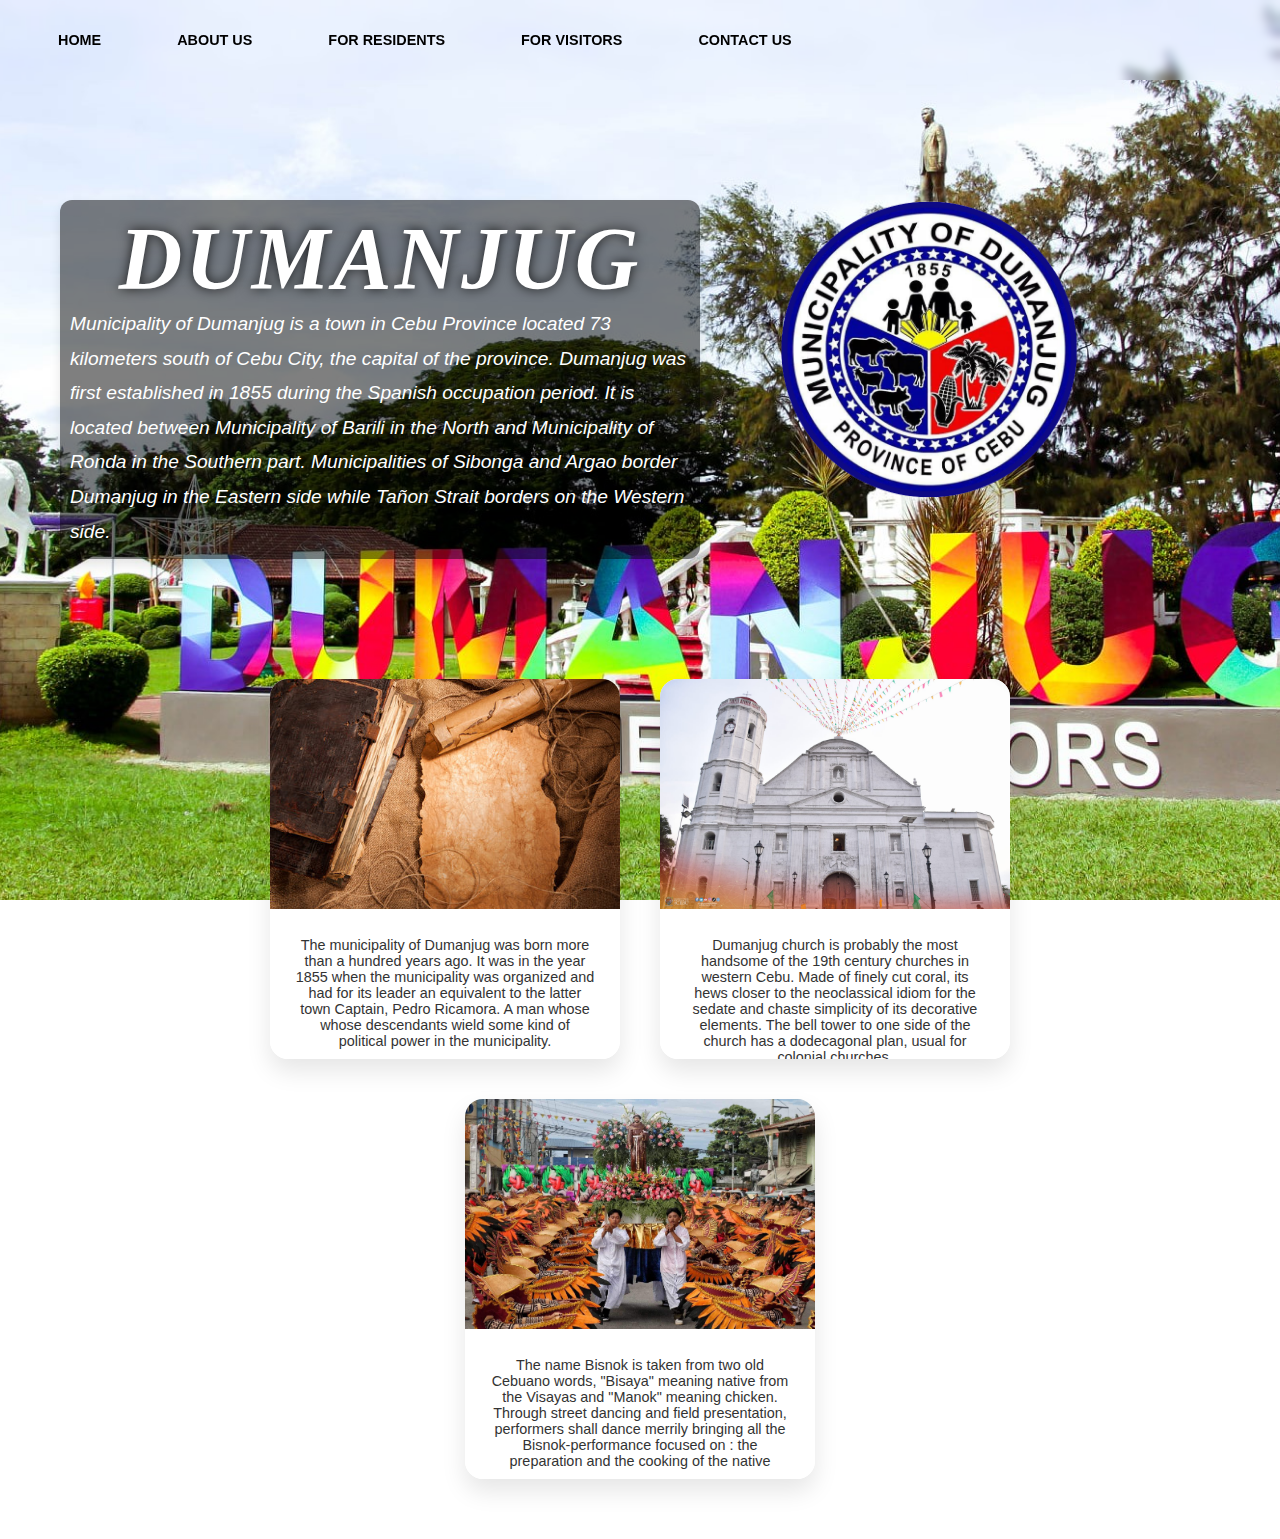
<file: index.html>
<!DOCTYPE html>
<html lang="en">

<head>
    <meta charset="UTF-8">
    <meta name="viewport" content="width=device-width, initial-scale=1.0">
    <link rel="stylesheet" href="css/style.css">
    <link rel="icon" href="images/logonoback.png" type="image/icon type">
    <title>WELCOME TO DUMANJUG</title>

</head>

<body>
    <nav>
        <ul class="menu">
            <li><a class="active" href="./">HOME</a></li>
            <li class="dropdown"><a href="#">ABOUT US</a>
                <ul class="dropdown-content">
                    <li><a href="./history">History</a></li>
                    <li><a href="./legend">Legend</a></li>
                    <li><a href="./bisnok">Bisnok</a></li>
                </ul>
            </li>
            <li class="dropdown"><a href="#">FOR RESIDENTS</a>
                <ul class="dropdown-content">
                    <li><a href="./services">Emergency Services</a></li>
                    <li><a href="./school">Schools and Colleges</a></li>
                    <li><a href="./barangay">Barangays</a></li>
                </ul>
            </li>
            <li class="dropdown"><a href="#">FOR VISITORS</a>
                <ul class="dropdown-content">
                    <li><a href="./map">Map & Location</a></li>
                    <li><a href="./TouristSpot">Travel Information</a></li>
                    <li><a href="./church">Parish Church</a></li>
                </ul>
            </li>
            <li><a href="./contact">CONTACT US</a></li>
        </ul>
    </nav>

    <div class="about">
        <div class="info">
            <p class="title-info">DUMANJUG</p>
            <br>
            <p class="desc-info">Municipality of Dumanjug is a town in Cebu Province located 73 kilometers south of Cebu
                City, the
                capital of the province. Dumanjug was first established in 1855 during the Spanish occupation
                period. It is located between Municipality of Barili in the North and Municipality of Ronda in the
                Southern part. Municipalities of Sibonga and Argao border Dumanjug in the Eastern side while Tañon
                Strait borders on the Western side.</p>
        </div>
    </div>

    <div class="main-gallery">
        <div class="gallery">
            <img src="images/legend.jpg" alt="Legend">
            <div class="desc">The municipality of Dumanjug was born more than a hundred years ago. It was in the year
                1855 when the municipality was organized and had for its leader an equivalent to the latter town
                Captain, Pedro Ricamora. A man whose whose descendants wield some kind of political power in the
                municipality.
                <br><br>
                <a href="./legend">
                    <button>Learn More!</button>
                </a>
            </div>
        </div>

        <div class="gallery">
            <img src="images/church.jpg" alt="St.Francis ">
            <div class="desc">Dumanjug church is probably the most handsome of the 19th century churches in western Cebu.
                Made of finely cut coral, its hews closer to the neoclassical idiom for the sedate and chaste simplicity
                of its decorative elements. The bell tower to one side of the church has a dodecagonal plan, usual for
                colonial churches.
                <br><br>
                <a href="./church">
                    <button>Learn More!</button>
                </a>
            </div>
        </div>

        <div class="gallery">
            <img src="images/bisnok1.jpg" alt="Bisnok">
            <div class="desc">The name Bisnok is taken from two old Cebuano words, "Bisaya" meaning native from the
                Visayas and "Manok" meaning chicken. Through street dancing and field presentation, performers shall
                dance merrily bringing all the Bisnok-performance focused on : the preparation and the cooking of the
                native
                <br><br>
                <a href="./bisnok">
                    <button>Learn More!</button>
                </a>
            </div>
        </div>
    </div>

    <div class="logo">
        <img src="images/logonoback.png" alt="">
    </div>

</body>

</html>
</file>
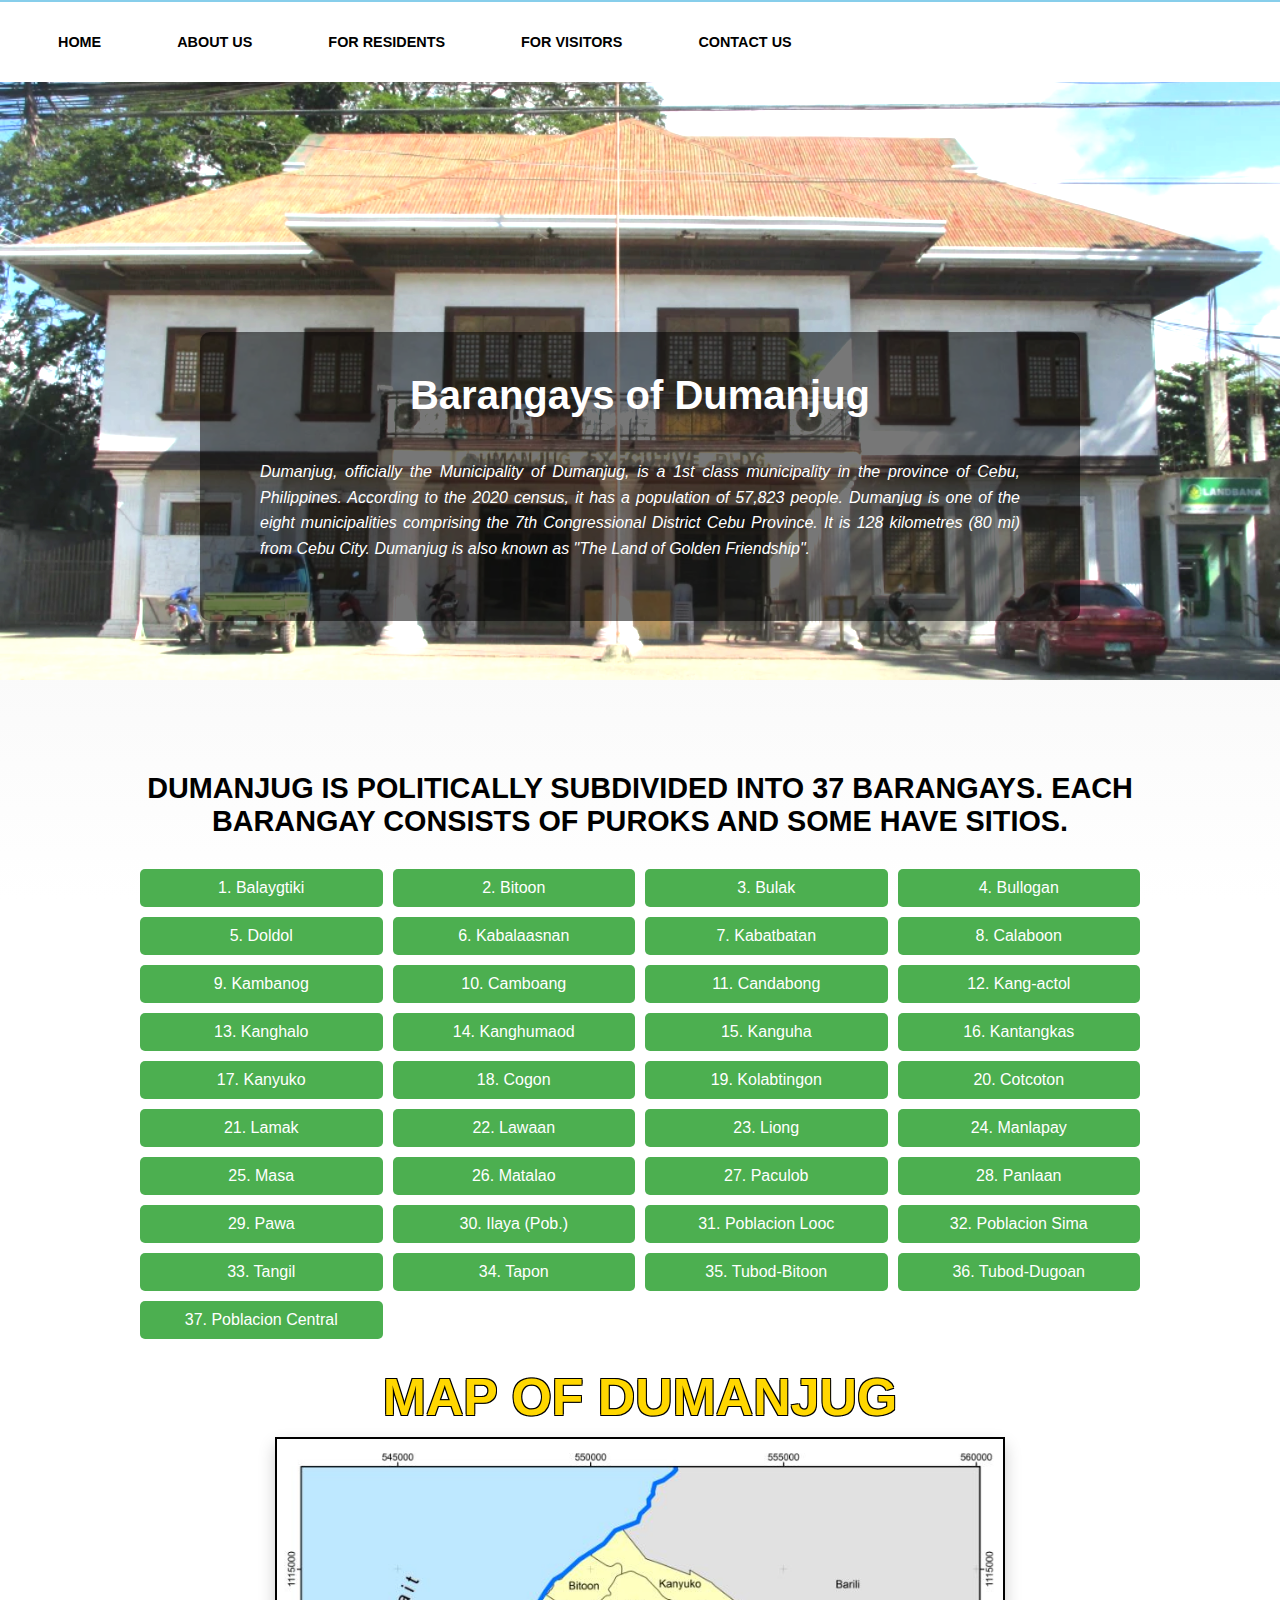
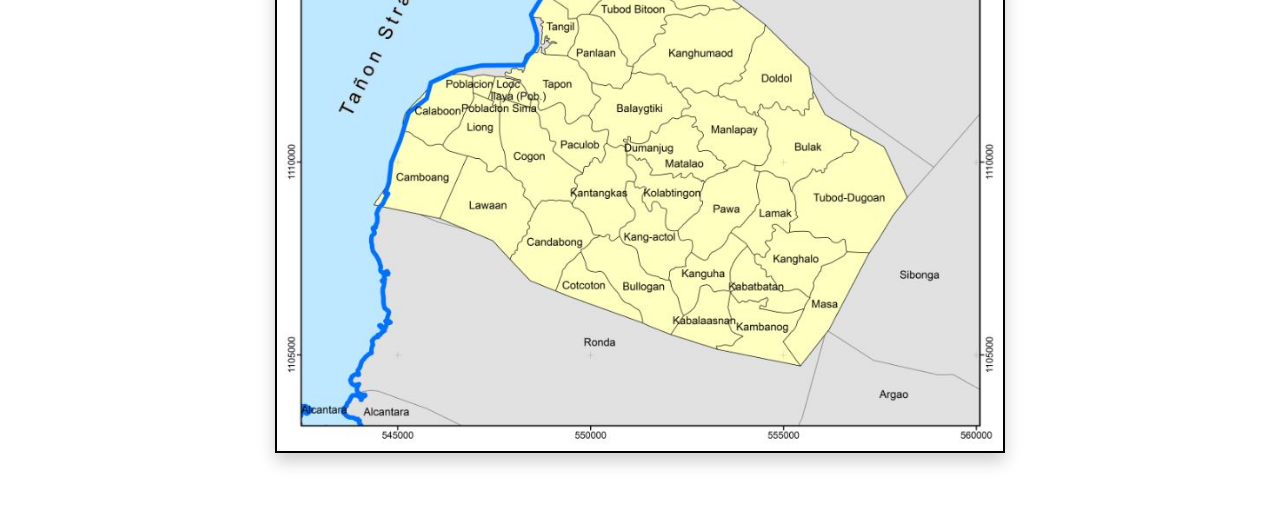
<file: barangay.html>
<!DOCTYPE html>
<html lang="en">

<head>
    <meta charset="UTF-8">
    <meta name="viewport" content="width=device-width, initial-scale=1.0">
    <link rel="stylesheet" href="css/barangaystyle.css">
    <link rel="icon" href="images/logonoback.png" type="image/icon type">
    <title>Barangay</title>
</head>

<body>
    <nav>
        <ul class="menu">
            <li><a class="active" href="./">HOME</a></li>
            <li class="dropdown"><a href="#">ABOUT US</a>
                <ul class="dropdown-content">
                    <li><a href="./history">History</a></li>
                    <li><a href="./legend">Legend</a></li>
                    <li><a href="./bisnok">Bisnok</a></li>

                </ul>
            </li>
            <li class="dropdown"><a href="#">FOR RESIDENTS</a>
                <ul class="dropdown-content">
                    <li><a href="./services">Emergency Services</a></li>
                    <li><a href="./school">Schools and Colleges</a></li>
                    <li><a href="./barangay">Barangays</a></li>
                </ul>
            </li>
            <li class="dropdown"><a href="#">FOR VISITORS</a>
                <ul class="dropdown-content">
                    <li><a href="./map">Map & Location</a></li>
                    <li><a href="./touristSpot">Travel Information</a></li>
                    <li><a href="./church">Parish Church</a></li>
                </ul>
            </li>
            <li><a href="./contact">CONTACT US</a></li>
        </ul>
    </nav>


    <div class="barangay">
        <h1 class="barangay-title">Barangays of Dumanjug</h1>
        <p class="barangay-description">Dumanjug, officially the Municipality of Dumanjug, is a 1st class municipality
            in the province of Cebu,
            Philippines. According to the 2020 census, it has a
            population of 57,823 people.
            Dumanjug is one of the eight municipalities comprising the 7th Congressional District Cebu Province. It is
            128 kilometres (80 mi) from Cebu City.
            Dumanjug is also known as "The Land of Golden Friendship".</p>
    </div>

    <div class="barangay-list">
        <h2 class="barangay-subtitle">DUMANJUG IS POLITICALLY SUBDIVIDED INTO 37 BARANGAYS. EACH BARANGAY CONSISTS OF
            PUROKS AND SOME HAVE SITIOS.</h2>
    </div>

    <div class="barangay-list">
        <ul class="barangay-grid">
            <li>1. Balaygtiki</li>
            <li>2. Bitoon</li>
            <li>3. Bulak</li>
            <li>4. Bullogan</li>
            <li>5. Doldol</li>
            <li>6. Kabalaasnan</li>
            <li>7. Kabatbatan</li>
            <li>8. Calaboon</li>
            <li>9. Kambanog</li>
            <li>10. Camboang</li>
            <li>11. Candabong</li>
            <li>12. Kang-actol</li>
            <li>13. Kanghalo</li>
            <li>14. Kanghumaod</li>
            <li>15. Kanguha</li>
            <li>16. Kantangkas</li>
            <li>17. Kanyuko</li>
            <li>18. Cogon</li>
            <li>19. Kolabtingon</li>
            <li>20. Cotcoton</li>
            <li>21. Lamak</li>
            <li>22. Lawaan</li>
            <li>23. Liong</li>
            <li>24. Manlapay</li>
            <li>25. Masa</li>
            <li>26. Matalao</li>
            <li>27. Paculob</li>
            <li>28. Panlaan</li>
            <li>29. Pawa</li>
            <li>30. Ilaya (Pob.)</li>
            <li>31. Poblacion Looc</li>
            <li>32. Poblacion Sima</li>
            <li>33. Tangil</li>
            <li>34. Tapon</li>
            <li>35. Tubod-Bitoon</li>
            <li>36. Tubod-Dugoan</li>
            <li>37. Poblacion Central</li>
        </ul>
    </div>`

    <div class="municipality">
        <img src="images/municipal.webp" alt="municipality">
    </div>

    <div class="map-title">
        <h2 class="map-title">MAP OF DUMANJUG</h2>
    </div>

    <div class="map">
        <img src="images/dumanjug-drawmap.jpg" alt="map">
    </div>

</body>

</html>
</file>
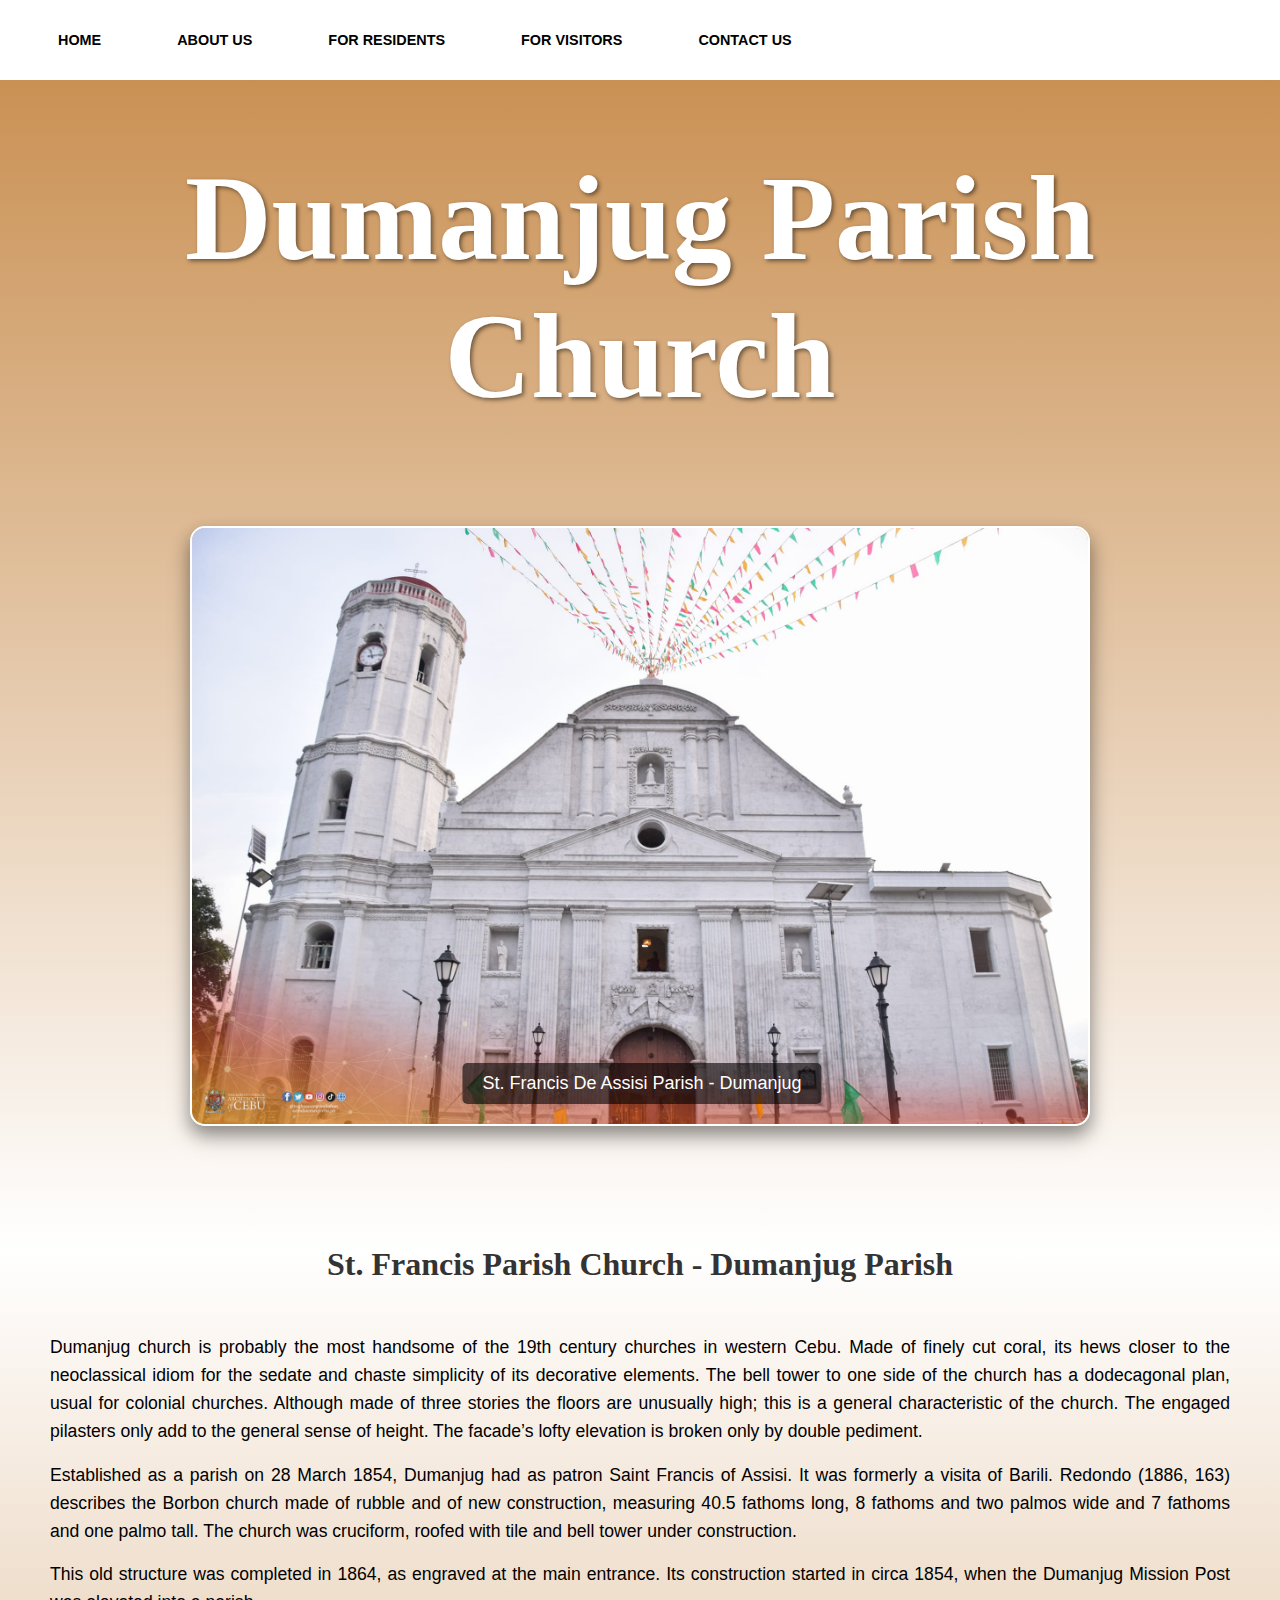
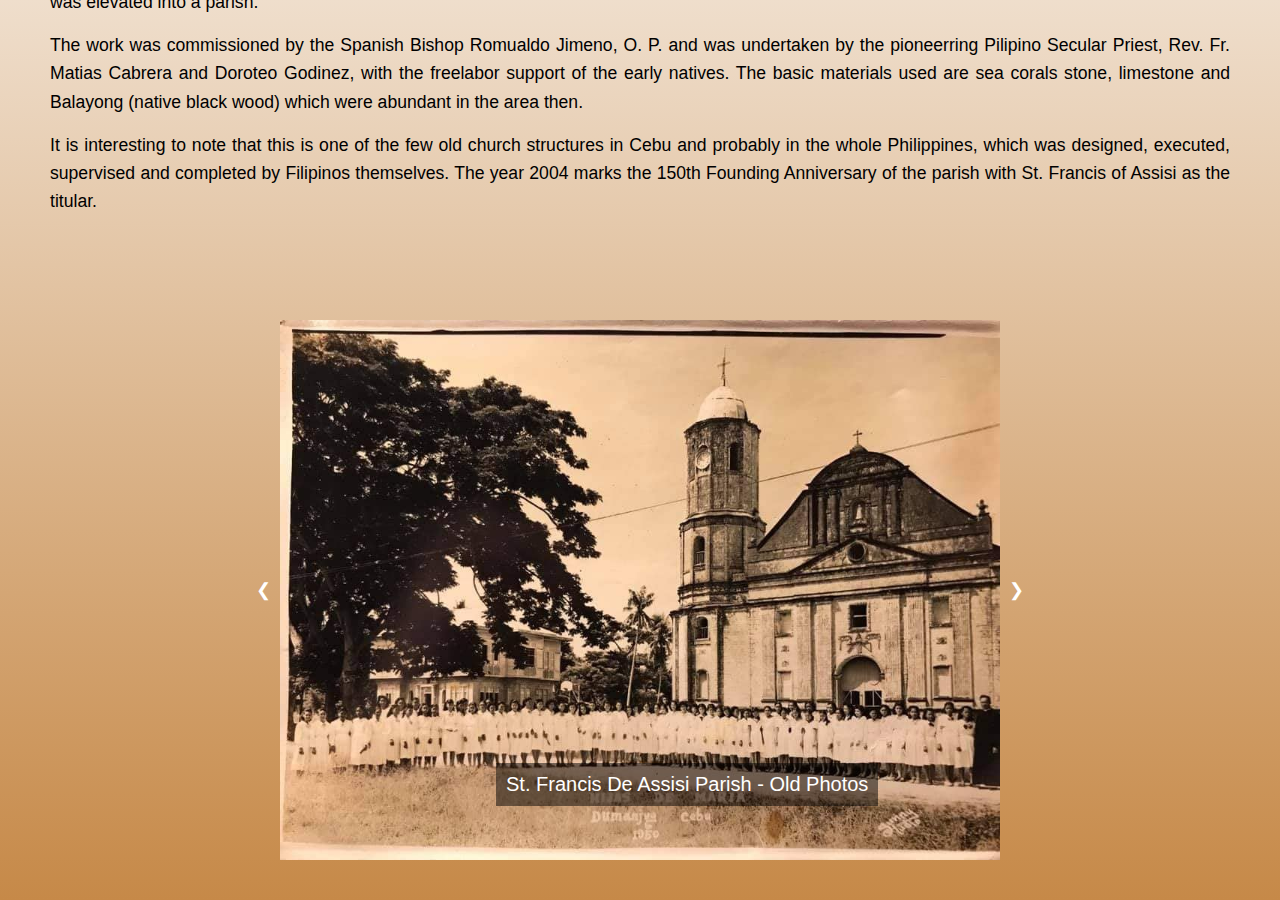
<file: church.html>
<!DOCTYPE html>
<html lang="en">
<head>
    <meta charset="UTF-8">
    <meta name="viewport" content="width=device-width, initial-scale=1.0">
    <link rel="stylesheet" href="css/church.css">
    <script src="js/church.js"></script>
    <script src="js/church1.js"></script>
    <link rel="icon" href="images/logonoback.png" type="image/icon type">
    
    <title>Parish Church</title>
   
</head>
<body>

    
    <h1>Dumanjug Parish Church</h1>

    <nav>
        <ul class="menu">
            <li><a class="active" href="./">HOME</a></li>
            <li class="dropdown"><a href="#">ABOUT US</a>
                <ul class="dropdown-content">
                    <li><a href="./history">History</a></li>
                    <li><a href="./legend">Legend</a></li>
                    <li><a href="./bisnok">Bisnok</a></li>
                </ul>
            </li>
            <li class="dropdown"><a href="#">FOR RESIDENTS</a>
                <ul class="dropdown-content">
                    <li><a href="./services">Emergency Services</a></li>
                    <li><a href="./school">Schools and Colleges</a></li>
                    <li><a href="./barangay">Barangays</a></li>
                </ul>
            </li>
            <li class="dropdown"><a href="#">FOR VISITORS</a>
                <ul class="dropdown-content">
                    <li><a href="./map">Map & Location</a></li>
                    <li><a href="./touristSpot">Travel Information</a></li>
                    <li><a href="./church">Parish Church</a></li>
                </ul>
            </li>
            <li><a href="./contact">CONTACT US</a></li>
        </ul>
    </nav>
    
    <div class="content1">
        <div class="image-container">
            <!-- First image with text overlay -->
            <div class="image-wrapper">
                <img src="images/church.jpg" alt="Church" class="image">
                <div class="image-text">St. Francis De Assisi Parish - Dumanjug</div>
            </div>
            <!-- Other images -->
            <img src="images/church1.jpg" alt="Church" class="image">
            <img src="images/church2.jpg" alt="Church" class="image">
            <img src="images/church3.jpg" alt="Church" class="image">
        </div>
    </div>
    
    <div class="church-container"></div>
        <h2>St. Francis Parish Church - Dumanjug Parish</h2>
        <div class="church-description-container">
            <p>Dumanjug church is probably the most handsome of the 19th century churches in western Cebu. Made of finely cut coral, its hews closer to the neoclassical idiom for the sedate and chaste simplicity of its decorative elements. The bell tower to one side of the church has a dodecagonal plan, usual for colonial churches. Although made of three stories the floors are unusually high; this is a general characteristic of the church. The engaged pilasters only add to the general sense of height. The facade’s lofty elevation is broken only by double pediment.</p>
            <p>Established as a parish on 28 March 1854, Dumanjug had as patron Saint Francis of Assisi. It was formerly a visita of Barili. Redondo (1886, 163) describes the Borbon church made of rubble and of new construction, measuring 40.5 fathoms long, 8 fathoms and two palmos wide and 7 fathoms and one palmo tall. The church was cruciform, roofed with tile and bell tower under construction.</p>
            <p>This old structure was completed in 1864, as engraved at the main entrance. Its construction started in circa 1854, when the Dumanjug Mission Post was elevated into a parish.</p>
            <p>The work was commissioned by the Spanish Bishop Romualdo Jimeno, O. P. and was undertaken by the pioneerring Pilipino Secular Priest, Rev. Fr. Matias Cabrera and Doroteo Godinez, with the freelabor support of the early natives. The basic materials used are sea corals stone, limestone and Balayong (native black wood) which were abundant in the area then.</p>
            <p>It is interesting to note that this is one of the few old church structures in Cebu and probably in the whole Philippines, which was designed, executed, supervised and completed by Filipinos themselves. The year 2004 marks the 150th Founding Anniversary of the parish with St. Francis of Assisi as the titular.</p>
        </div>
    
        <!-- Slideshow -->
        <div class="slideshow-container">
            <!-- Slide 1 -->
            <div class="image-wrapper">
                <img class="slide" src="images/parish.jpg" alt="Church Image 1">
                <div class="image-caption">St. Francis De Assisi Parish - Old Photos</div>
            </div>
            <!-- Slide 2 -->
            <img class="slide" src="images/parish1.jpg" alt="Church Image 2">
            <!-- Slide 3 -->
            <img class="slide" src="images/parish2.jpg" alt="Church Image 3">
            <!-- Slide 4 -->
            <img class="slide" src="images/parish3.jpg" alt="Church Image 4">
            <!-- Slide 5 -->
            <img class="slide" src="images/parish4.jpg" alt="Church Image 5">
    
            <!-- Navigation Buttons -->
            <button class="slideshow-button slideshow-button-left" onclick="moveSlide(-1)">&#10094;</button>
            <button class="slideshow-button slideshow-button-right" onclick="moveSlide(1)">&#10095;</button>
        </div>
    </div>


</body>

</html>
</file>
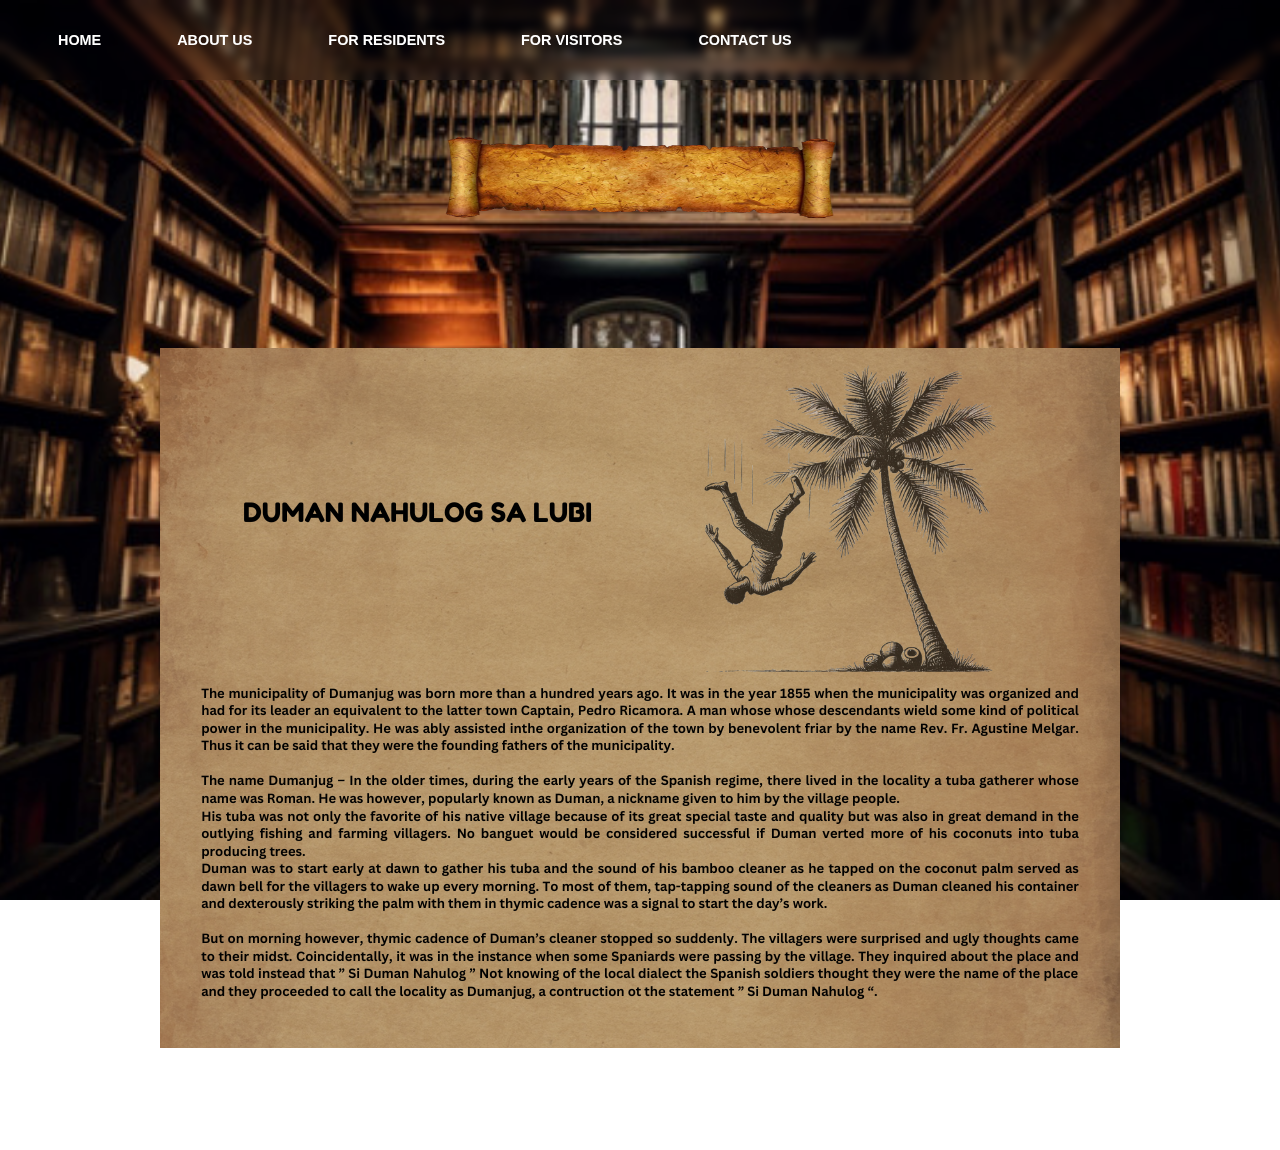
<file: legend.html>
<!DOCTYPE html>
<html lang="en">

<head>
    <meta charset="UTF-8">
    <meta name="viewport" content="width=device-width, initial-scale=1.0">
    <link rel="stylesheet" href="css/legendstyle.css">
    <link rel="icon" href="images/logonoback.png" type="image/icon type">
    <title>History of Dumanjug</title>
</head>

<body>
    <nav>
        <ul class="menu">
            <li><a class="active" href="./">HOME</a></li>
            <li class="dropdown"><a href="#">ABOUT US</a>
                <ul class="dropdown-content">
                    <li><a href="./history">History</a></li>
                    <li><a href="./legend">Legend</a></li>
                    <li><a href="./bisnok">Bisnok</a></li>
                </ul>
            </li>
            <li class="dropdown"><a href="#">FOR RESIDENTS</a>
                <ul class="dropdown-content">
                    <li><a href="./services">Emergency Services</a></li>
                    <li><a href="./school">Schools and Colleges</a></li>
                    <li><a href="./barangay">Barangays</a></li>
                </ul>
            </li>
            <li class="dropdown"><a href="#">FOR VISITORS</a>
                <ul class="dropdown-content">
                    <li><a href="./map">Map & Location</a></li>
                    <li><a href="./touristSpot">Travel Information</a></li>
                    <li><a href="./church">Parish Church</a></li>
                </ul>
            </li>
            <li><a href="./contact">CONTACT US</a></li>
        </ul>
    </nav>

    <div class="scroll">
        <img src="images/SCROLL.png" alt="SCROLL">
        <p>LEGEND</p>
    </div>
    
    <div class="image-legend">
        <div><img src="images/DUMAN.png" alt=""></div>
    </div>

</body>

</html>
</file>
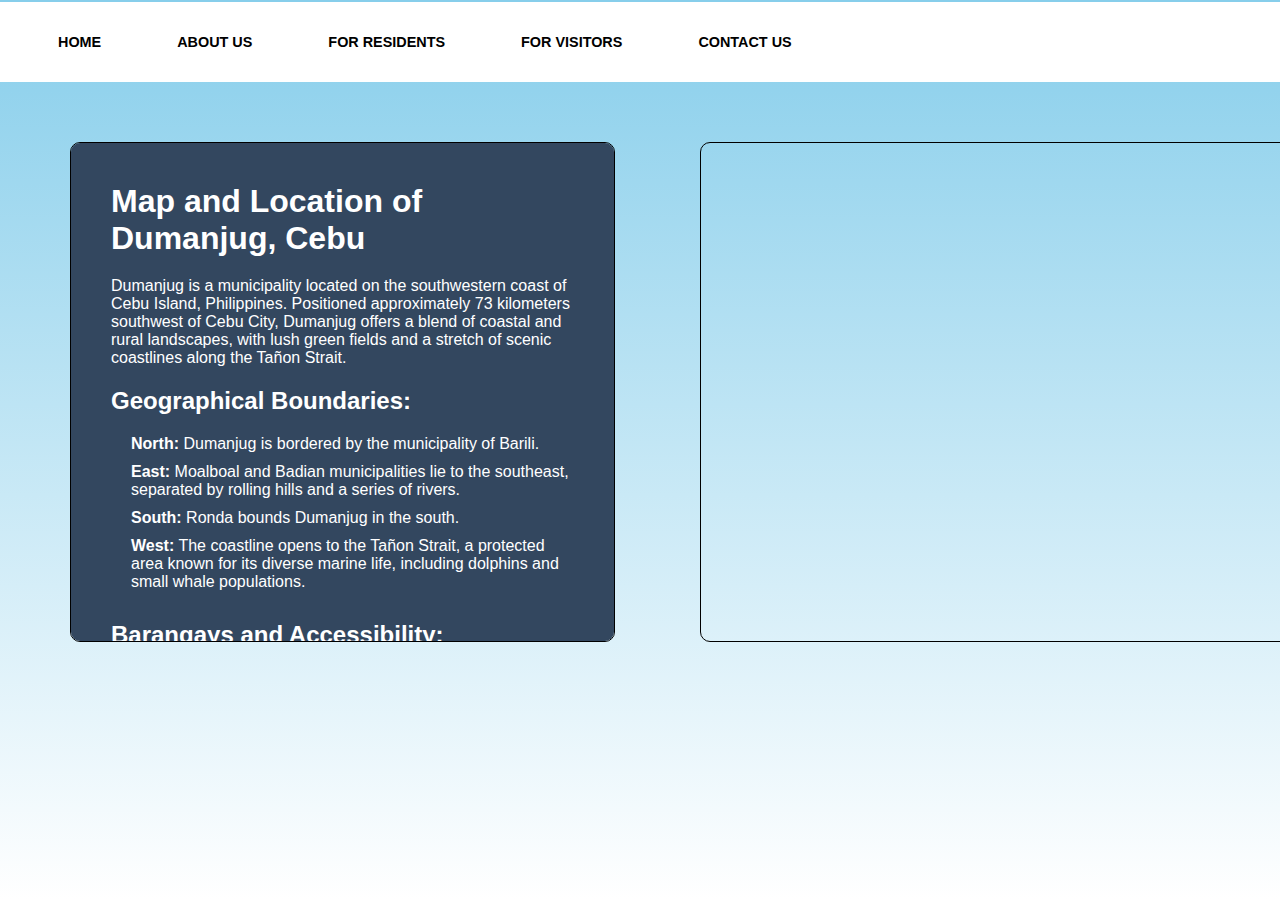
<file: map.html>
<!DOCTYPE html>
<html lang="en">

<head>
    <meta charset="UTF-8">
    <meta name="viewport" content="width=device-width, initial-scale=1.0">
    <link rel="stylesheet" href="css/mapstyle.css">
    <link rel="icon" href="images/logonoback.png" type="image/icon type">
    <title>Map and Location</title>
</head>

<body>
    <nav>
        <ul class="menu">
            <li><a class="active" href="./">HOME</a></li>
            <li class="dropdown"><a href="#">ABOUT US</a>
                <ul class="dropdown-content">
                    <li><a href="./history">History</a></li>
                    <li><a href="./legend">Legend</a></li>
                    <li><a href="./bisnok">Bisnok</a></li>
                </ul>
            </li>
            <li class="dropdown"><a href="#">FOR RESIDENTS</a>
                <ul class="dropdown-content">
                    <li><a href="./services">Emergency Services</a></li>
                    <li><a href="./school">Schools and Colleges</a></li>
                    <li><a href="./barangay">Barangays</a></li>
                </ul>
            </li>
            <li class="dropdown"><a href="#">FOR VISITORS</a>
                <ul class="dropdown-content">
                    <li><a href="./map">Map & Location</a></li>
                    <li><a href="./touristSpot">Travel Information</a></li>
                    <li><a href="./church">Parish Church</a></li>
                </ul>
            </li>
            <li><a href="./contact">CONTACT US</a></li>
        </ul>
    </nav>

    <div class="main-container">
        <div class="child-container">
            <section>
                <h1>Map and Location of Dumanjug, Cebu</h1>
                <p>Dumanjug is a municipality located on the southwestern coast of Cebu Island, Philippines. Positioned
                    approximately 73 kilometers southwest of Cebu City, Dumanjug offers a blend of coastal and rural landscapes,
                    with lush green fields and a stretch of scenic coastlines along the Tañon Strait.</p>

                <h2>Geographical Boundaries:</h2>
                <ul>
                    <li><strong>North:</strong> Dumanjug is bordered by the municipality of Barili.</li>
                    <li><strong>East:</strong> Moalboal and Badian municipalities lie to the southeast, separated by rolling
                        hills and a series of rivers.</li>
                    <li><strong>South:</strong> Ronda bounds Dumanjug in the south.</li>
                    <li><strong>West:</strong> The coastline opens to the Tañon Strait, a protected area known for its diverse
                        marine life, including dolphins and small whale populations.</li>
                </ul>

                <h2>Barangays and Accessibility:</h2>
                <p>Dumanjug consists of 37 barangays (villages), each with its unique charm and community features. Barangays
                    like Bullogan, located in the northern part of Dumanjug, are known for their scenic views and proximity to
                    natural attractions. The national highway that passes through Dumanjug connects it to Cebu City to the north
                    and the southern municipalities, making it accessible by buses and private vehicles.</p>

                <h2>How to Reach Dumanjug:</h2>
                <p>Travelers can reach Dumanjug by bus or van services from the Cebu South Bus Terminal in Cebu City. The trip
                    generally takes around 2 to 3 hours, depending on traffic conditions, and provides a scenic journey along
                    Cebu’s southwestern coast.</p>
                    
                <div class="image-container">
                    <img src="images/southbus.jpg" alt="South Cebu Map">   
                    <img src="images/sched.png" alt="Dumanjug Map">
                </div>
            </section>
        </div>
    </div>


    <iframe class="map-iframe"
            src="https://www.google.com/maps/embed?pb=!1m18!1m12!1m3!1d71126.2983931475!2d123.4332837358411!3d10.03950837573573!2m3!1f0!2f0!3f0!3m2!1i1024!2i768!4f13.1!3m3!1m2!1s0x33abe0a0d997f67f%3A0x6de145a67753779e!2sDumanjug%2C%20Cebu!5e1!3m2!1sen!2sph!4v1731375050479!5m2!1sen!2sph"
            allowfullscreen="" loading="lazy" referrerpolicy="no-referrer-when-downgrade"></iframe>

</body>
    
</html>
</file>
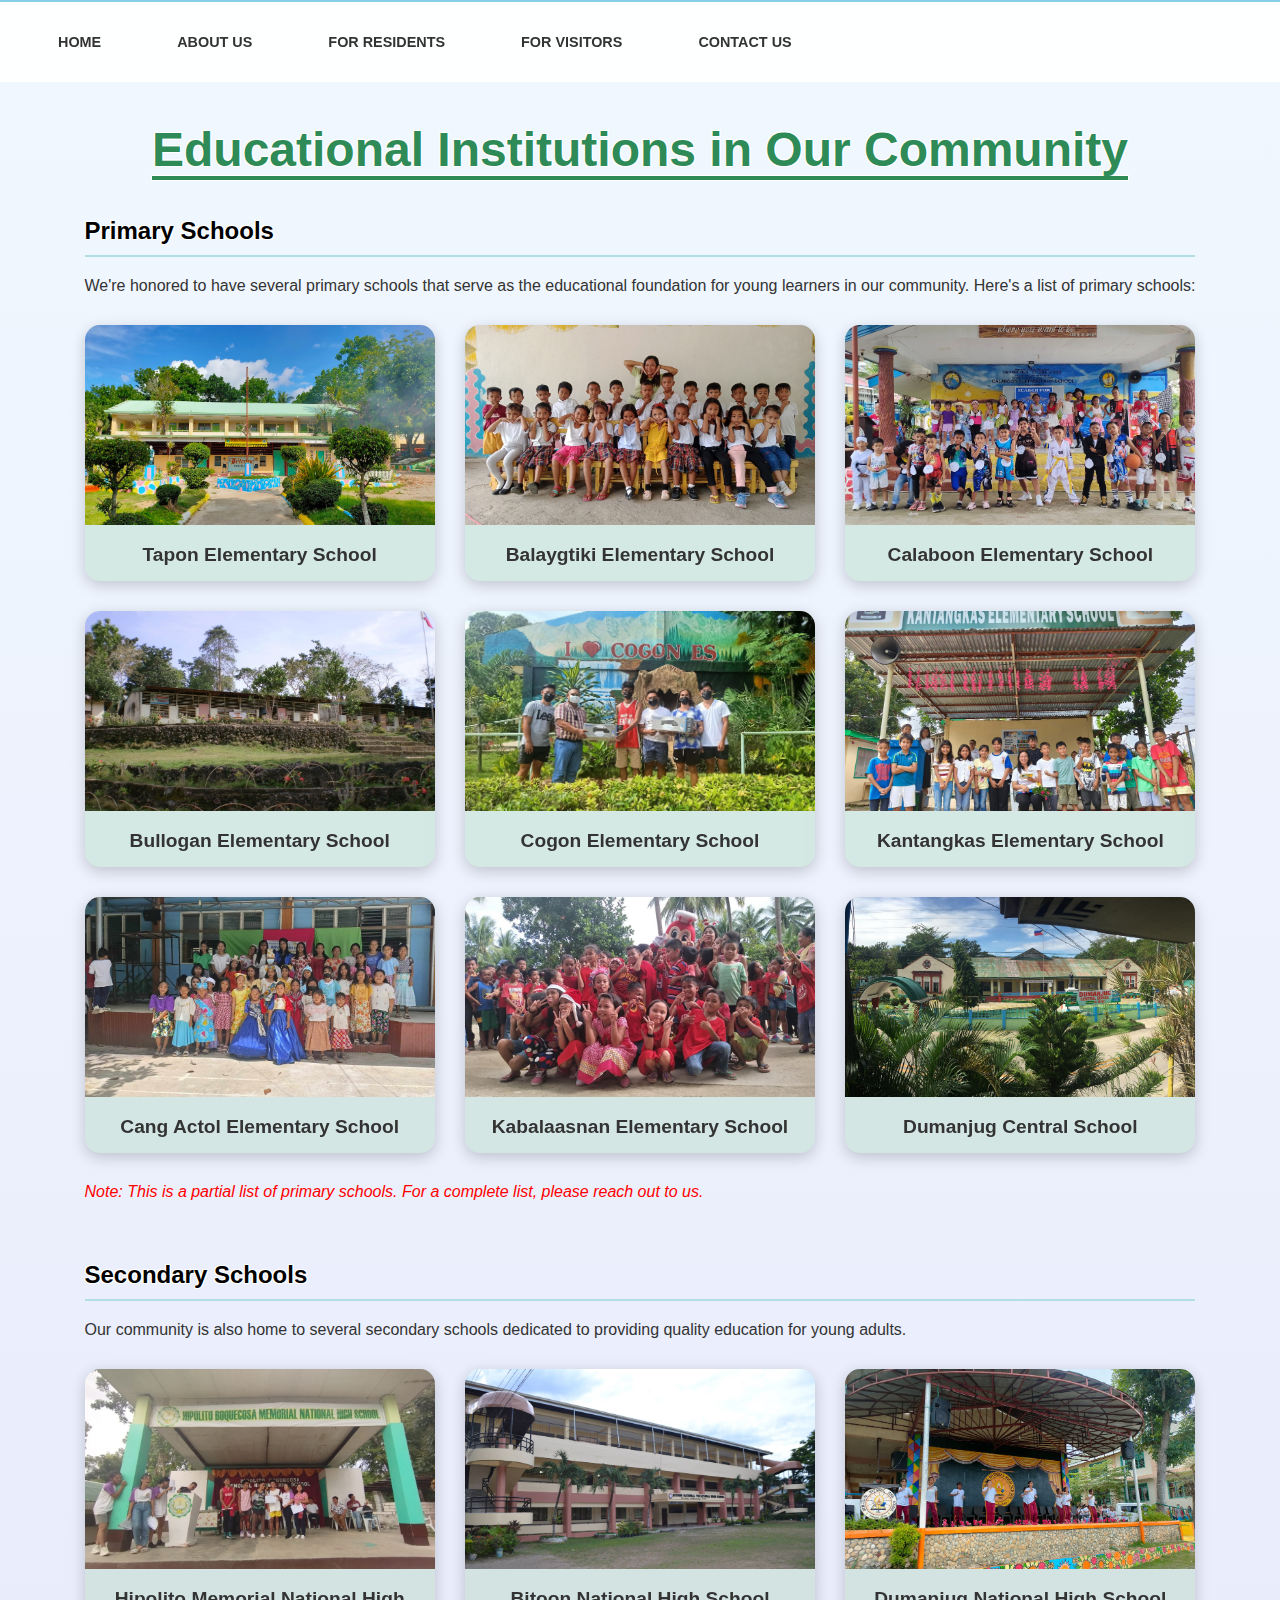
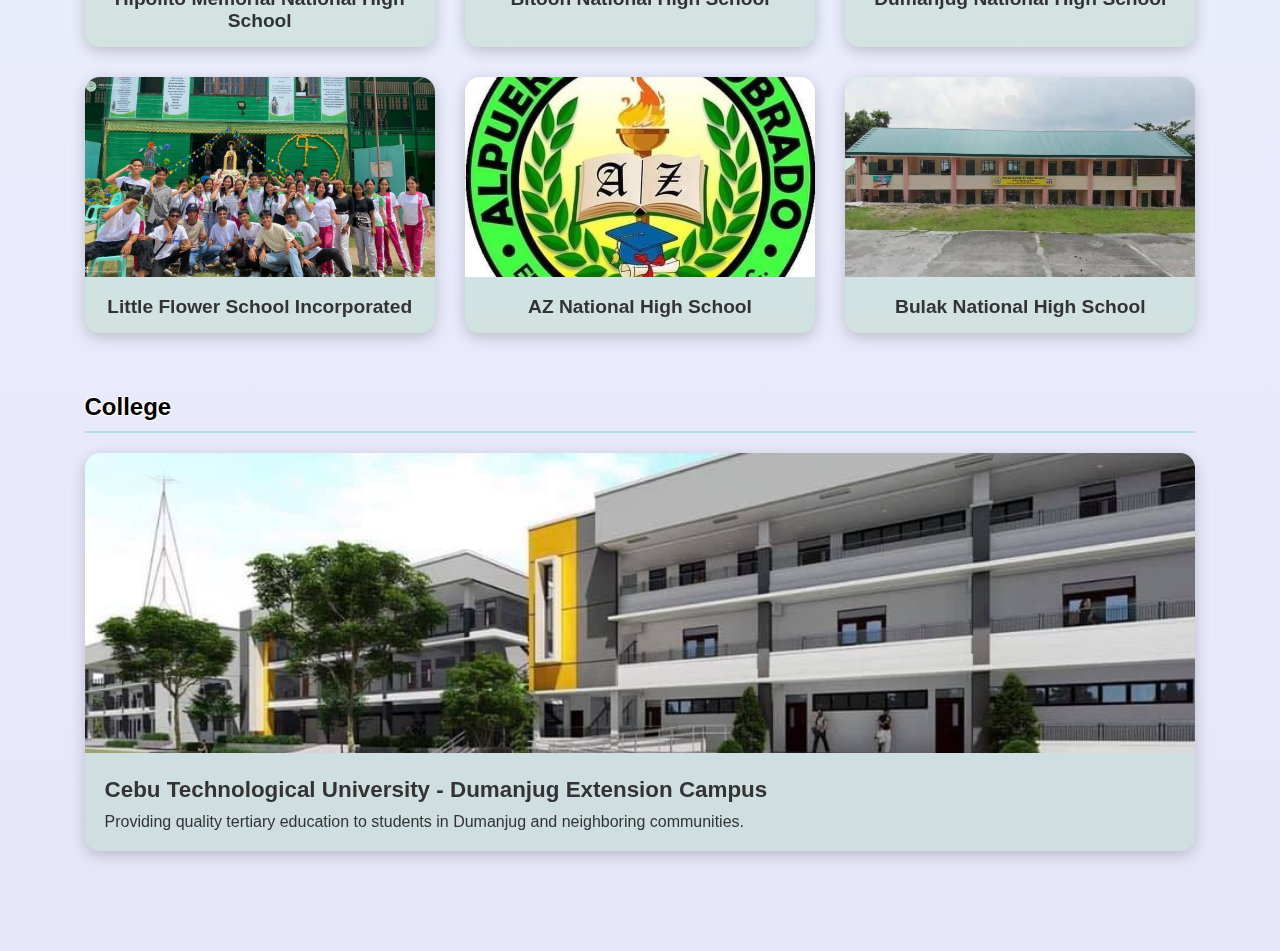
<file: school.html>
<!DOCTYPE html>
<html lang="en">
<head>
    <meta charset="UTF-8">
    <meta name="viewport" content="width=device-width, initial-scale=1.0">
    <link rel="stylesheet" href="css/schoolstyle.css">
    <link rel="icon" href="images/logonoback.png" type="image/icon type">
    <title>Document</title>
</head>
<body>
    <body>
        <nav>
            <ul class="menu">
                <li><a class="active" href="./">HOME</a></li>
                <li class="dropdown"><a href="#">ABOUT US</a>
                    <ul class="dropdown-content">
                        <li><a href="./history">History</a></li>
                        <li><a href="./legend">Legend</a></li>
                        <li><a href="./bisnok">Bisnok</a></li>
    
                    </ul>
                </li>
                <li class="dropdown"><a href="#">FOR RESIDENTS</a>
                    <ul class="dropdown-content">
                        <li><a href="./services">Emergency Services</a></li>
                        <li><a href="./school">Schools and Colleges</a></li>
                        <li><a href="./barangay">Barangays</a></li>
                    </ul>
                </li>
                <li class="dropdown"><a href="#">FOR VISITORS</a>
                    <ul class="dropdown-content">
                        <li><a href="./map">Map & Location</a></li>
                        <li><a href="./touristSpot">Travel Information</a></li>
                        <li><a href="./church">Parish Church</a></li>
                    </ul>
                </li>
                <li><a href="./contact">CONTACT US</a></li>
            </ul>
        </nav>
    
        <div class="education-section">
            <h1>Educational Institutions in Our Community</h1>
            
            <section class="primary-schools">
                <h2>Primary Schools</h2>
                <p>We're honored to have several primary schools that serve as the educational foundation for young learners in our community. Here's a list of primary schools:</p>
                
                <div class="school-grid">
                    <div class="school-card">
                        <img src="Schools/Tapon.jpg" alt="Tapon Elementary School">
                        <h3>Tapon Elementary School</h3>
                    </div>
                    <div class="school-card">
                        <img src="Schools/Balaygtiki.jpg" alt="Balaygtiki Elementary School">
                        <h3>Balaygtiki Elementary School</h3>
                    </div>
                    <div class="school-card">
                        <img src="Schools/Calaboon.jpg" alt="Calaboon Elementary School">
                        <h3>Calaboon Elementary School</h3>
                    </div>
                    <div class="school-card">
                        <img src="Schools/bullogan.jpg" alt="Bullogan Elementary School">
                        <h3>Bullogan Elementary School</h3>
                    </div>
                    <div class="school-card">
                        <img src="  Schools/cogon.jpg" alt="Cogon Elementary School">
                        <h3>Cogon Elementary School</h3>
                    </div>
                    <div class="school-card">
                        <img src="Schools/kantangkas.jpg" alt="Kantangkas Elementary School">
                        <h3>Kantangkas Elementary School</h3>
                    </div>
                    <div class="school-card">
                        <img src="Schools/Kang- ACtol.jpg" alt="Kang-Actol Elementary School">
                        <h3>Cang Actol Elementary School</h3>
                    </div>
                    <div class="school-card">
                        <img src="Schools/kabalaasnan.jpg" alt="Kabalaasnan Elementary School">
                        <h3>Kabalaasnan Elementary School</h3>
                    </div>
                    <div class="school-card">
                        <img src="Schools/DumanjugCentral.jpg" alt="Dumanjug Central School">
                        <h3>Dumanjug Central School</h3>
                    </div>
                </div>
                
                <p class="note">Note: This is a partial list of primary schools. For a complete list, please reach out to us.</p>
            </section>

            <section class="secondary-schools">
                <h2>Secondary Schools</h2>
                <p>Our community is also home to several secondary schools dedicated to providing quality education for young adults.</p>
                
                <div class="school-grid">
                    <div class="school-card">
                        <img src="Schools/hipolito.jpg" alt="Hipolito Memorial National High School">
                        <h3>Hipolito Memorial National High School</h3>
                    </div>
                    <div class="school-card">
                        <img src="Schools/bitoon.jpg" alt="Bitoon National High School">
                        <h3>Bitoon National High School</h3>
                    </div>
                    <div class="school-card">
                        <img src="Schools/dumanjug national.jpg" alt="Dumanjug National High School">
                        <h3>Dumanjug National High School</h3>
                    </div>
                    <div class="school-card">
                        <img src="Schools/lfsi.jpg" alt="Little Flower School Incorporated">
                        <h3>Little Flower School Incorporated</h3>
                    </div>
                    <div class="school-card">
                        <img src="Schools/Az.jpg" alt="AZ National High School">
                        <h3>AZ National High School</h3>
                    </div>
                    <div class="school-card">
                        <img src="Schools/bulak.jpg" alt="Bulak National High School">
                        <h3>Bulak National High School</h3>
                    </div>
                </div>
            </section>

            <section class="college">
                <h2>College</h2>
                <div class="college-card">
                    <img src="Schools/ctudumanjug.jpg" alt="Cebu Technological University - Dumanjug Extension Campus">
                    <h3>Cebu Technological University - Dumanjug Extension Campus</h3>
                    <p>Providing quality tertiary education to students in Dumanjug and neighboring communities.</p>
                </div>
            </section>
        </div>

    </body>
</html>
</file>
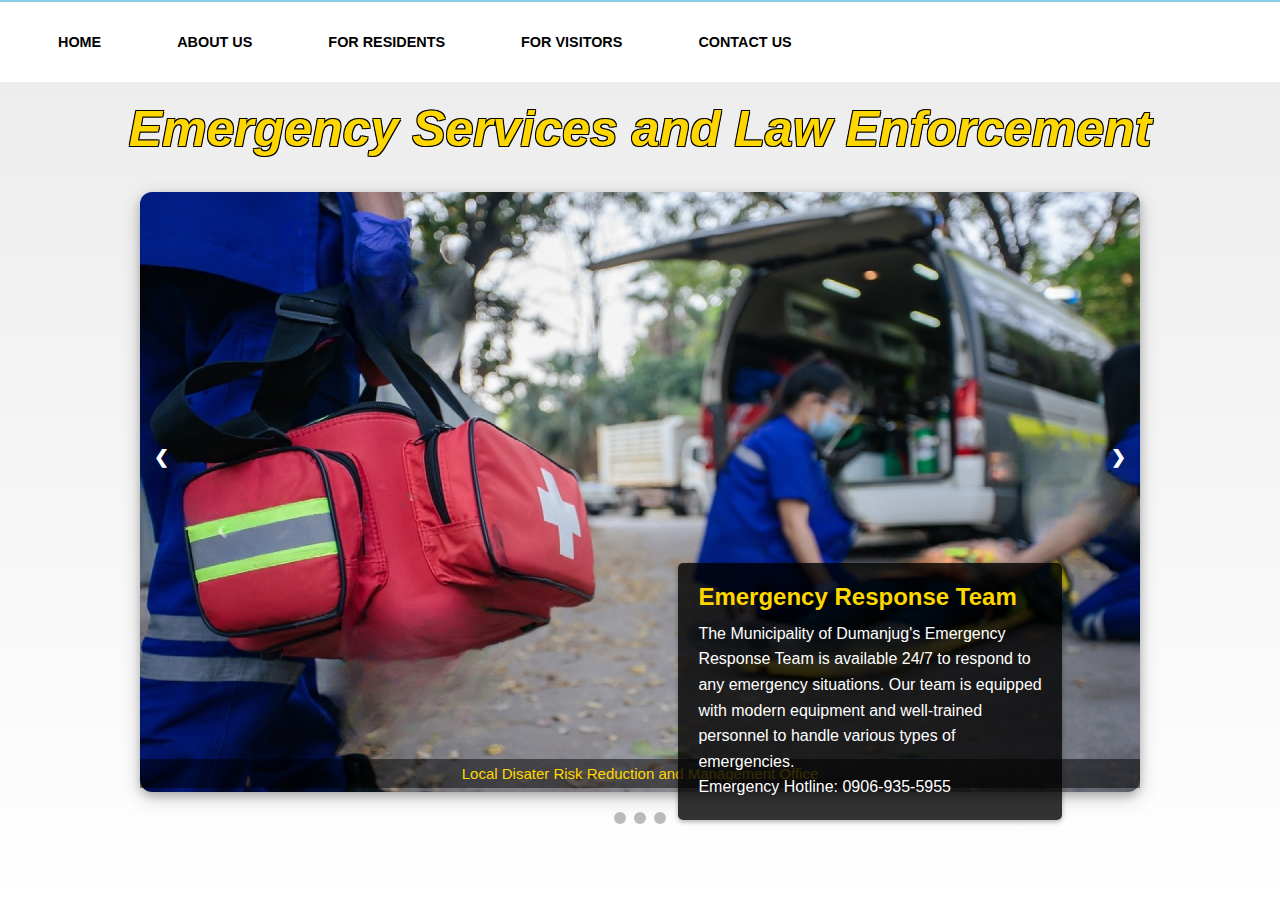
<file: services.html>
<!DOCTYPE html>
<html lang="en">

<head>
    <meta charset="UTF-8">
    <meta name="viewport" content="width=device-width, initial-scale=1.0">
    <link rel="stylesheet" href="css/servicesstyle.css">
    <link rel="icon" href="images/logonoback.png" type="image/icon type">
    <title>Services</title>
</head>

<body>
    <nav>
        <ul class="menu">
            <li><a class="active" href="./">HOME</a></li>
            <li class="dropdown"><a href="#">ABOUT US</a>
                <ul class="dropdown-content">
                    <li><a href="./history">History</a></li>
                    <li><a href="./legend">Legend</a></li>
                    <li><a href="./bisnok">Bisnok</a></li>
                </ul>
            </li>
            <li class="dropdown"><a href="#">FOR RESIDENTS</a>
                <ul class="dropdown-content">
                    <li><a href="./services">Emergency Services</a></li>
                    <li><a href="./school">Schools and Colleges</a></li>
                    <li><a href="./barangay">Barangays</a></li>
                </ul>
            </li>
            <li class="dropdown"><a href="#">FOR VISITORS</a>
                <ul class="dropdown-content">
                    <li><a href="./map">Map & Location</a></li>
                    <li><a href="./touristSpot">Travel Information</a></li>
                    <li><a href="./church">Parish Church</a></li>
                </ul>
            </li>
            <li><a href="./contact">CONTACT US</a></li>
        </ul>
    </nav>
    
    <div class="title">
        <h1>Emergency Services and Law Enforcement</h1>
    </div>

    <div class="slideshow-container">
        <div class="mySlides fade">
            <div class="numbertext">1 / 3</div>
            <img src="images/EMERGENCY-transformed.jpeg">
            <div class="text">Local Disater Risk Reduction and Management Office</div>
        </div>

        <div class="mySlides fade">
            <div class="numbertext">2 / 3</div>
            <img src="images/firemen.jpeg">
            <div class="text">Bureau of Fire Protection</div>
        </div>

        <div class="mySlides fade">
            <div class="numbertext">3 / 3</div>
            <img src="images/PNP.jpeg">
            <div class="text">Philippine National Police</div>
        </div>

        <a class="prev" onclick="plusSlides(-1)">❮</a>
        <a class="next" onclick="plusSlides(1)">❯</a>
    </div>
    <br>

    <div style="text-align:center">
        <span class="dot" onclick="currentSlide(1)"></span>
        <span class="dot" onclick="currentSlide(2)"></span>
        <span class="dot" onclick="currentSlide(3)"></span>
    </div>

    <div class="descriptions">
        <div class="slide-desc">
            <h2>Emergency Response Team</h2>
            <p>The Municipality of Dumanjug's Emergency Response Team is available 24/7 to respond to any emergency
                situations. Our team is equipped with modern equipment and well-trained personnel to handle various
                types of emergencies.</p>

                <p>Emergency Hotline: 0906-935-5955</p>
        </div>

        <div class="slide-desc">
            <h2>Fire Department</h2>
            <p>Our dedicated firefighters are always ready to protect the community. The Dumanjug Fire Department is
                equipped with modern firefighting equipment and conducts regular training to maintain their readiness in
                responding to fire emergencies.</p>

                <p>Emergency Hotline: 0997-742-5588   </p>
        </div>

        <div class="slide-desc">
            <h2>Police Force</h2>
            <p>The Philippine National Police (PNP) Dumanjug Station ensures the safety and security of our residents.
                They maintain peace and order through regular patrols, quick response to emergencies, and community
                engagement programs.</p>

                <p>Emergency Hotline:  0998-598-6358</p>
        </div>
    </div>

    <script src="js/service.js"></script>
</body>

</html>
</file>
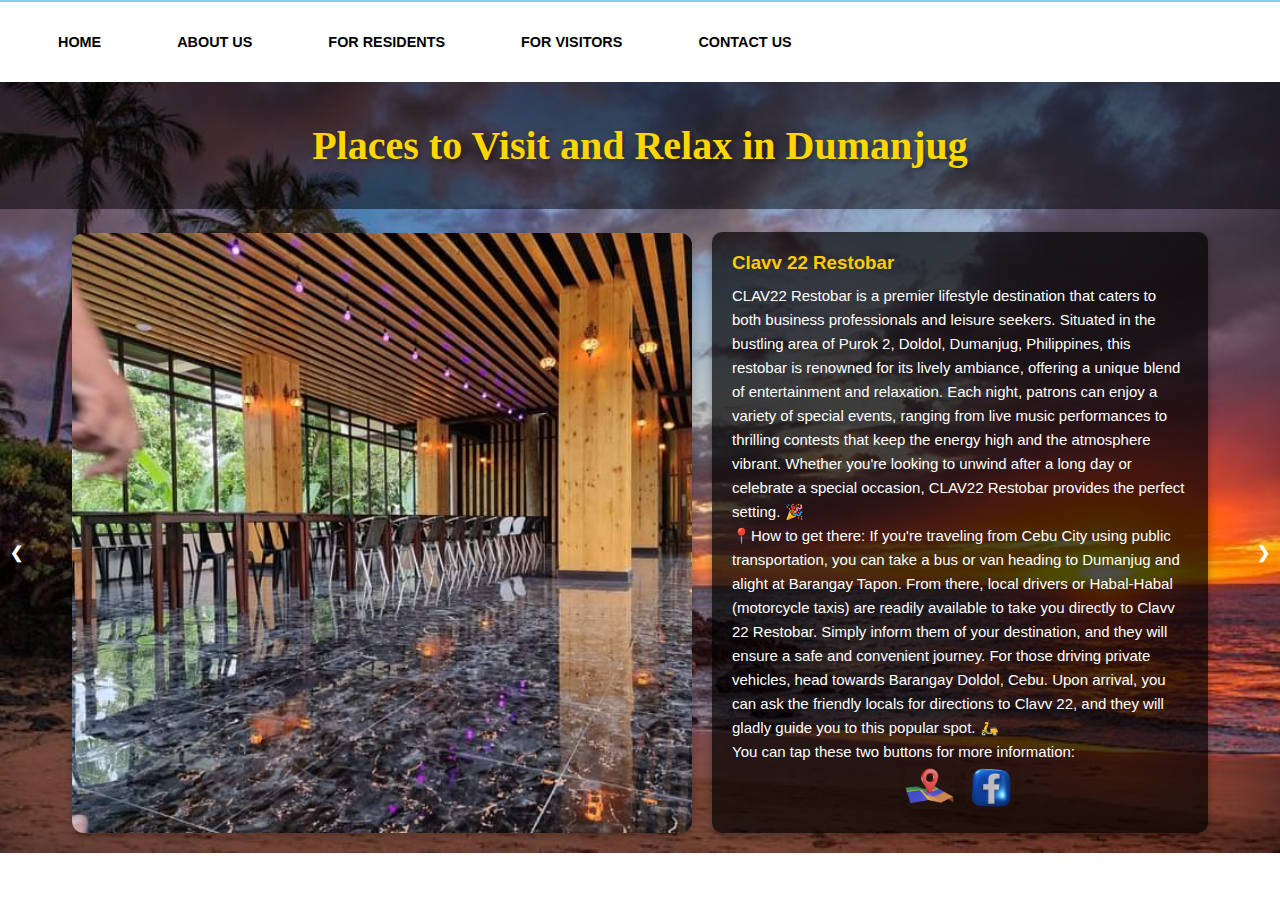
<file: touristSpot.html>
<!DOCTYPE html>
<html lang="en">

<head>
    <meta charset="UTF-8">
    <meta name="viewport" content="width=device-width, initial-scale=1.0">
    <title>Tourist Spots</title>
    <link rel="stylesheet" href="css/TouristSpot.css">
    <link rel="icon" href="images/logonoback.png" type="image/icon type">
</head>

<body>
    <nav>
        <ul class="menu">
            <li><a class="active" href="./">HOME</a></li>
            <li class="dropdown"><a href="#">ABOUT US</a>
                <ul class="dropdown-content">
                    <li><a href="./history">History</a></li>
                    <li><a href="./legend">Legend</a></li>
                    <li><a href="./bisnok">Bisnok</a></li>
                </ul>
            </li>
            <li class="dropdown"><a href="#">FOR RESIDENTS</a>
                <ul class="dropdown-content">
                    <li><a href="./services">Emergency Services</a></li>
                    <li><a href="./school">Schools and Colleges</a></li>
                    <li><a href="./barangay">Barangays</a></li>
                </ul>
            </li>
            <li class="dropdown"><a href="#">FOR VISITORS</a>
                <ul class="dropdown-content">
                    <li><a href="./map">Map & Location</a></li>
                    <li><a href="./touristSpot">Travel Information</a></li>
                    <li><a href="./church">Parish Church</a></li>
                </ul>
            </li>
            <li><a href="./contact">CONTACT US</a></li>
        </ul>
    </nav>

    <header>
        <h1>Places to Visit and Relax in Dumanjug</h1>
    </header>
    <main>
        <div class="slideshow-container">
            <div class="mySlides fade">
                <div class="slide-content">
                    <img src="tourist/clavv22.png" alt="Clavv 22">
                    <div class="slide-desc">
                        <h3>Clavv 22 Restobar</h3>
                        <p>CLAV22 Restobar is a premier lifestyle destination that caters to both business professionals
                            and leisure seekers. Situated in the bustling area of Purok 2, Doldol, Dumanjug,
                            Philippines, this restobar is renowned for its lively ambiance, offering a unique blend of
                            entertainment and relaxation. Each night, patrons can enjoy a variety of special events,
                            ranging from live music performances to thrilling contests that keep the energy high and the
                            atmosphere vibrant. Whether you're looking to unwind after a long day or celebrate a special
                            occasion, CLAV22 Restobar provides the perfect setting. 🎉</p>
                        <p>📍How to get there: If you're traveling from Cebu City using public transportation, you can
                            take a bus or van heading to Dumanjug and alight at Barangay Tapon. From there, local
                            drivers or Habal-Habal (motorcycle taxis) are readily available to take you directly to
                            Clavv 22 Restobar. Simply inform them of your destination, and they will ensure a safe and
                            convenient journey. For those driving private vehicles, head towards Barangay Doldol, Cebu.
                            Upon arrival, you can ask the friendly locals for directions to Clavv 22, and they will
                            gladly guide you to this popular spot. 🛵</p>
                        <p>You can tap these two buttons for more information:</p>
                        <div class="button-container">
                            <a href="https://maps.app.goo.gl/bdxvFxBX8o5zYfyN9" target="_blank">
                                <img src="button/1.gif" alt="" class="button-image">
                            </a>
                            <a href="https://www.facebook.com/profile.php?id=100089387260541" target="_blank">
                                <img src="button/2.gif" alt="" class="button-image">
                            </a>
                        </div>
                    </div>
                </div>
            </div>
            <div class="mySlides fade">
                <div class="slide-content">
                    <img src="tourist/rosalinas.jpg" alt="Rosalinas">
                    <div class="slide-desc">
                        <h3>Rosalinas & Marie Restaurant</h3>
                        <p>Immerse yourself in the lively and welcoming atmosphere of Rosalina's, ideally located in
                            Sitio Bangag, Tangil, Dumanjug, Philippines. Enjoy a wide selection of delightful drinks and
                            engage in spirited karaoke sessions that promise to entertain. Whether you're planning a
                            family dinner or a special event, Rosalina's provides a warm and inviting space that
                            guarantees an unforgettable experience. 🎤</p>
                        <p>📍Getting there is straightforward: Simply alight at Tangil, Dumanjug, Cebu, as the
                            restaurant
                            is conveniently situated beside the main highway. Bus drivers are familiar with the
                            location, making it easy to reach. For those traveling by private vehicle, ample parking is
                            available, ensuring a hassle-free visit. 🚗</p>
                        <p>You can tap these two buttons for more information:</p>
                        <div class="button-container">
                            <a href="https://maps.app.goo.gl/cpHBg5C25PVjC7HbA" target="_blank">
                                <img src="button/1.gif" alt="" class="button-image">
                            </a>
                            <a href="https://www.facebook.com/qrosalinas"   target="_blank">
                                <img src="button/2.gif" alt="" class="button-image">
                            </a>
                        </div>
                    </div>
                </div>
            </div>

            <div class="mySlides fade">
                <div class="slide-content">
                    <img src="tourist/Baybaydumanjug.jpg" alt="Baybay Dumanjug">
                    <div class="slide-desc">
                        <h3>Baybay Dumanjug</h3>
                        <p>Discover the ultimate beach getaway at Baybay Dumanjug, a hidden gem in southern Cebu. With
                            its pristine, crystal-clear waters and tranquil surroundings, this beach is the perfect
                            destination for sunbathing, swimming, and unwinding. Nestled in the picturesque locale of
                            Bitoon, Dumanjug, Cebu, Philippines, Baybay Dumanjug promises a rejuvenating escape that
                            will invigorate your senses and leave you longing for more. 🏖️</p>
                        <p>📍Getting there is a breeze: From Cebu City, simply alight at the Petron Gas Station next to
                            the Cebeco Office. The beach is just a short walk away, and friendly locals are always ready
                            to guide you. For those traveling by private vehicle, the resort offers ample parking space,
                            ensuring a hassle-free visit. Experience the serene beauty of Baybay Dumanjug and create
                            unforgettable memories. 🚶‍♂️</p>
                        <p>You can tap these two buttons for more information:</p>
                        <div class="button-container">
                            <a href="https://maps.app.goo.gl/E7DuTKPj3iEsKxRZ7" target="_blank">
                                <img src="button/1.gif" alt="" class="button-image">
                            </a>
                            <a href="https://www.facebook.com/BaybayBeachResortDumanjug" target="_blank">
                                <img src="button/2.gif" alt="" class="button-image">
                            </a>
                        </div>
                    </div>
                </div>
            </div>

            <div class="mySlides fade">
                <div class="slide-content">
                    <img src="tourist/cambanogfalls.jpg" alt="Cambanog Falls">
                    <div class="slide-desc">
                        <h3>Cambanog Falls</h3>
                        <p>The hidden gem of Dumanjug explored. 💎 It is said that this waterfall just recently had an
                            enormous flow of water. Probably a new source emerged upstream. Dumanjug LGU is already
                            working on developing this tourist destination. It is also known as Masa Falls if you came
                            from the left side of the Falls. Previously, it is also named as Kawasan Falls of Dumanjug.
                            😁🤙</p>
                        <p>📍 Directions: From Cebu City to Prince Warehouse Sibonga. Turn Right to Sibonga-Dumanjug
                            Road for around 17km. There is a road at the left going to Brgy. Masa, Dumanjug. From there,
                            ask the locals. 😉😍</p>
                        <p>You can tap these two buttons for more information:</p>
                        <div class="button-container">
                            <a href="https://maps.app.goo.gl/Vmmp3vT6GzHKs8qo7" target="_blank">
                                <img src="button/1.gif" alt="" class="button-image">
                            </a>
                            <a href="https://www.facebook.com/profile.php?id=100088441531144" target="_blank"   >
                                <img src="button/2.gif" alt="" class="button-image">
                            </a>
                        </div>
                    </div>
                </div>
            </div>
            <div class="mySlides fade">
                <div class="slide-content">
                    <img src="tourist/windypeak.jpg" alt="Windpeak Resort">
                    <div class="slide-desc">
                        <h3>Windy Peak Campsite and Retreat Center</h3>
                        <p>Windpeak Resort is your exclusive farm-stay venue, perfect for church camps, corporate
                            getaways, team-building activities, and retreats. Nestled atop a mountain in Loranisa Farms,
                            Cotcoton, Dumanjug, Cebu, it offers a serene and picturesque environment with stunning views
                            and top-notch amenities. Experience the ultimate blend of relaxation and adventure at
                            Windpeak Resort. 🏞️</p>
                        <p>📍HOW TO GET THERE:
                            Guided navigation (convoy) to the site from Dumanjug town proper. The site is in a remote
                            area and is navigable on google maps. Our staff are available to meet our booked guests at
                            Dumanjug town proper for a convoy to the site.
                            SUVs and/or vans are recommended.
                            Travellers may experience short stretches of rough and narrow roads. Big buses are not
                            ideal. Please note that the camp currently does not offer transportation services. 🚙</p>
                        <p>You can tap these two buttons for more information:</p>
                        <div class="button-container">
                            <a href="https://maps.app.goo.gl/yD1Sb6j6H8huXNbT8" target="_blank">
                                <img src="button/1.gif" alt="" class="button-image">
                            </a>
                            <a href="https://www.facebook.com/windypeakcamp" target="_blank">
                                <img src="button/2.gif" alt="" class="button-image">
                            </a>
                        </div>
                    </div>
                </div>
            </div>
            <div class="mySlides fade">
                <div class="slide-content">
                    <img src="tourist/mt.sinai.jpg" alt="Mt. Sinai">
                    <div class="slide-desc">
                        <h3>Mt. Sinai</h3>
                        <p>Mt. Sinai is a captivating hiking destination renowned for its exhilarating trails and
                            awe-inspiring views. It's an essential visit for adventure enthusiasts and nature lovers
                            alike. Located in Masa, Dumanjug, this gem offers an unforgettable experience. 🥾
                            📍HOW TO GET THERE:
                            🚘 By Car: Embark on a scenic drive from the city to Sibonga Public Market, then turn right
                            onto the Sibonga-Dumanjug Road. Continue until you reach Mt. Sinai, conveniently located
                            near the Masa Barangay Hall. For seamless navigation, use Google Maps or Waze to "Mt.
                            Sinai".
                            🔸️SIDETRIP: Enhance your adventure with a sidetrip to the enchanting Cambanog Falls, Lusno
                            Falls, or the mesmerizing Pityak Falls (Tubod-Dugoan Falls). These nearby attractions
                            promise to enrich your journey with more natural wonders. 🌊</p>
                        <p>You can tap these two buttons for more information:</p>
                        <div class="button-container">
                            <a href="https://maps.app.goo.gl/TMNGUq6b5sb6Wsv77" target="_blank">
                                <img src="button/1.gif" alt="" class="button-image">
                            </a>
                            <a href="https://www.facebook.com/LGUDumanjug" target="_blank">
                                <img src="button/2.gif" alt="" class="button-image">
                            </a>
                        </div>
                    </div>
                </div>
            </div>
            <div class="mySlides fade">
                <div class="slide-content">
                    <img src="tourist/plaza.jpg" alt="Dumanjug Plaza">
                    <div class="slide-desc">
                        <h3>Dumanjug Plaza</h3>
                        <p>Discover the heart of Dumanjug at the vibrant Dumanjug Plaza, a premier destination for
                            fitness enthusiasts and community lovers alike. This expansive open space invites you to
                            jog, walk, or simply unwind amidst a lively atmosphere. Indulge in a culinary adventure with
                            a variety of restaurants and local vendors offering mouth-watering halo-halo and other
                            delectable local treats. Nestled near the sea, the plaza provides a refreshing escape with
                            its invigorating sea breeze and stunning views. Strategically located behind Gaisano Grand
                            Mall and in front of Dumanjug Parish Church, Dumanjug Plaza is an essential stop for anyone
                            visiting the area. 🌳</p>
                        <p>📍 How to get there: Situated in Barangay Poblacion, Dumanjug, the plaza is easily
                            accessible. Travelers from Cebu City can conveniently arrive at the exact location or the
                            town center, with the plaza just a short walk away. For those with private vehicles, direct
                            access to the plaza is available, complete with ample parking facilities. 🚗</p>
                        <p>You can tap these two buttons for more information:</p>
                        <div class="button-container">
                            <a href="https://maps.app.goo.gl/jv1KRMp1uU2jdPby8" target="_blank">
                                <img src="button/1.gif" alt="" class="button-image">
                            </a>
                            <a href="https://www.facebook.com/LGUDumanjug" target="_blank">
                                <img src="button/2.gif" alt="" class="button-image">
                            </a>
                        </div>
                    </div>
                </div>
            </div>

            <a class="prev" onclick="plusSlides(-1)">&#10094;</a>
            <a class="next" onclick="plusSlides(1)">&#10095;</a>
        </div>
    </main>

    <script src="js/TouristSpot.js"></script>
</body>

</html>
</file>
<file: css/style.css>
* {
    margin: 0;
    padding: 0;
    box-sizing: border-box;
    list-style: none;
}

body {
    font-family: Arial, sans-serif;
    background-image: url('../images/welcome.jpg');
    background-size: cover;
    background-position: center;
    background-repeat: no-repeat;
    background-attachment: fixed;
    min-height: 100vh;
    display: flex;
    flex-direction: column;
}


nav {
    background-color: transparent;
    padding: 20px 0;
    backdrop-filter: blur(5px);
    position: relative;
    z-index: 1000;
}

.menu {
    display: flex;
    justify-content: flex-start;
    align-items: center;
    padding-left: 20px;
}

.menu li {
    position: relative;
    margin: 0 20px;
}

.menu li a {
    text-decoration: none;
    color: #000000;
    padding: 12px 18px;
    display: block;
    transition: all 0.3s ease;
    font-size: 0.9em;
    text-shadow: none;
    font-weight: bold;
}

.menu li a:hover {
    background-color: rgba(255, 255, 255, 0.2);
    border-radius: 5px;
}

.dropdown-content {
    display: none;
    position: absolute;
    top: 100%;
    left: 0;
    background-color: rgba(255, 255, 255, 0.5); /* Changed from 0.8 to 0.5 to make it less visible */
    min-width: 205px;
    box-shadow: 0 8px 16px rgba(0,0,0,0.1);
    z-index: 1001;
    border-radius: 5px;
    backdrop-filter: blur(5px);
}

.dropdown-content li a {
    padding: 14px 18px;
    color: #000000;
    font-size: 0.8em;
}

.dropdown-content li a:hover {
    color: white;
    background-color: #000000d6;
}

.dropdown:hover .dropdown-content {
    display: block;
}

.logo {
    position: absolute;
    margin-top: 200px;
    right: 200px;
    z-index: 999;
}

.logo img {
    max-width: 300px;
    height: auto;
    transition: transform 0.3s ease-in-out;
}

.logo img:hover {
    transform: scaleX(-1);
}

.container {
    width: 95%;
    max-width: 1400px;
    margin: 60px auto;
    background-color: rgba(255, 255, 255, 0.9);
    border-radius: 12px;
    box-shadow: 0 6px 12px rgba(0, 0, 0, 0.1);
    padding: 40px;
}

.about {
    text-align: left;
    margin: 120px 100px 60px 60px; /* Increased top margin from 60px to 120px */
    background-color: rgba(0, 0, 0, 0.5);  /* Changed from 0.8 to 0.5 to make it less visible */
    padding: 10px;
    border-radius: 12px;
    box-shadow: 0 6px 12px rgba(0, 0, 0, 0.1);
    position: relative;
    z-index: 1;
    max-width: 50%;
}

.info {
    max-width: 100%;
    margin: 0;
    line-height: 1.8;
}

.info .title-info {
    font-family: 'Script MT Bold', 'Brush Script MT', cursive;
    font-size: 5.5em;
    margin-top: -30px;
    margin-bottom: -60px;
    color: #FFFFFF;
    text-shadow: 0 0 12px rgba(0, 0, 0, 0.8);
    letter-spacing: 3px;
    text-transform: uppercase;
    text-align: center;
    font-style: italic;
    font-weight: bold;
}

.info .desc-info {
    font-size: 1.2em;
    color: #FFFFFF;
    text-shadow: none;
    font-style: italic;
}

.main-gallery {
    display: flex;
    justify-content: center;
    flex-wrap: wrap;
    gap: 40px;
    margin: 60px auto;
    max-width: 80%;
}

.gallery {
    width: 350px;
    height: 380px;
    background: #FFFFFF;
    box-shadow: 0 12px 24px rgba(0, 0, 0, 0.1);
    border-radius: 18px;
    overflow: hidden;
    transition: transform 0.5s ease, box-shadow 0.5s ease, width 0.5s ease, height 0.5s ease;
    position: relative;
    font-size: 0.9em;
}

.gallery:hover {
    transform: translateY(-12px);
    width: 380px;
    height: 460px;
    box-shadow: 0 18px 36px rgba(0, 0, 0, 0.2);
    z-index: 10;
}

.gallery img {
    width: 100%;
    height: 230px;
    object-fit: cover;
    transition: height 0.5s ease;
}

.gallery:hover img {
    height: 250px;
}

.desc {
    padding: 25px;
    text-align: center;
    height: calc(100% - 230px);
    transition: height 0.5s ease;
    display: flex;
    flex-direction: column;
    justify-content: space-between;
    font-size: 1em;
    color: #333333;
    background-color: #FFFFFF;
}

.gallery:hover .desc {
    height: calc(100% - 250px);
}

.desc button {
    background-color: #0b5bfc;
    color: #FFFFFF;
    border: none;
    padding: 12px 24px;
    margin-top: auto;
    cursor: pointer;
    transition: background-color 0.3s;
    font-size: 1em;
    border-radius: 5px;
}

.desc button:hover {
    background-color: #555555;
}

footer {
    background-color: #FFFFFF;
    color: #000000;
    text-align: center;
    padding: 15px 0;
    margin-top: auto;
    font-size: 0.9em;
}

footer a {
    color: #000000;
    text-decoration: none;
}

footer a:hover {
    text-decoration: underline;
}

@media screen and (max-width: 768px) {
    .menu {
        flex-direction: column;
        align-items: flex-start;
    }

    .menu li {
        margin: 12px 0;
    }

    .dropdown-content {
        position: static;
        display: none;
        background-color: rgba(255, 255, 255, 0.5); /* Changed from 0.8 to 0.5 to make it less visible */
    }

    .dropdown:hover .dropdown-content {
        display: block;
    }

    .about {
        margin: 60px auto;
        max-width: 90%;
    }

    .main-gallery {
        justify-content: center;
        max-width: 90%;
        margin: 60px auto;
    }

    .gallery:hover {
        width: 100%;
        height: auto;
    }

    .gallery img, .gallery:hover img {
        height: auto;
    }

    .desc, .gallery:hover .desc {
        height: auto;
    }

    .logo {
        position: static;
        text-align: right;
        padding: 10px 20px;
    }

    .logo img {
        max-width: 120px;
    }
}
</file>
<file: css/barangaystyle.css>
* {
    margin: 0;
    padding: 0;
    box-sizing: border-box;
    list-style: none;
}

body {
    font-family: Arial, sans-serif; 
    background: linear-gradient(to bottom, rgba(128, 128, 128, 0.156), white); /* Gradient from sky blue to white */
    background-size: cover;
    background-position: center;
    background-repeat: no-repeat;
    background-attachment: fixed;
    min-height: 100vh;
    display: flex;
    flex-direction: column;
    overflow-x: hidden; /* Add this line to hide horizontal scrollbar */
    color: #FFFFFF;
}
nav {
    background-color: rgb(255, 255, 255); /* Make the background semi-transparent */
    padding: 20px 0;
    backdrop-filter: blur(60px);
    position: relative;
    z-index: 1000;
    width: 100%;
    border-top: 2px solid #87CEEB;
}

.menu {
    display: flex;
    justify-content: flex-start;
    align-items: center;
    padding-left: 20px;
}

.menu li {
    position: relative;
    margin: 0 20px;
}

.menu li a {
    text-decoration: none;
    color: #000000;
    padding: 12px 18px;
    display: block;
    transition: all 0.3s ease;
    font-size: 0.9em;
    text-shadow: none;
    font-weight: bold;
}

.menu li a:hover {
    background-color: rgba(255, 255, 255, 0.8);
    border-radius: 5px;
}

.dropdown-content {
    display: none;
    position: absolute;
    top: 100%;
    left: 0;
    background-color:  rgb(255, 255, 255);
    min-width: 205px;
    z-index: 1001;
    border-radius: 5px;
    backdrop-filter: blur(1px);
}

.dropdown-content li a {
    padding: 14px 18px;
    color: #000000;
    font-size: 0.8em;
}

.dropdown-content li a:hover {
    color: #ffffff; /* Change text color on hover */
    background-color: #000000;  
}

.dropdown:hover .dropdown-content {
    display: block;
}

.logo {
    position: absolute;
    margin-top: 200px;
    right: 200px;
    z-index: 999;
}

.logo img {
    max-width: 300px;
    height: auto;
    transition: transform 0.3s ease-in-out;
}

.logo img:hover {
    transform: scaleX(-1);
}

.municipality {
    position: absolute;
    top: 0;
    left: 0;
    width: 100%;
    height: 100%;
    z-index: -1;
    margin-top: 80px;
}
.municipality img {
    width: 100%; /* Change from fixed width to 100% */
    height: 600px;
    object-fit: cover;
    filter: brightness(1.4); /* Make the image brighter */
}

.barangay {
    position: relative;
    padding: 40px;
    border-radius: 10px;
    background-color: rgba(0, 0, 0, 0.534); /* Darker semi-transparent background for better readability */
    margin: 200px auto; /* Center horizontally */
    margin-top: 250px;
    max-width: 1000px; /* Max width for responsiveness */
}

.barangay-title {
    color:  #ffffff; /* Change to gold for better contrast against dark background */
    font-size: 2.5em;
    margin-bottom: 20px;
    text-align: center;
    padding: 1px;
    border-radius: 5px;
}

.barangay-description {
    color: #FFFFFF; /* Change to white for better contrast against dark background */
    font-style: italic;
    line-height: 1.6;
    text-align: justify;
    padding: 20px;
    border-radius: 5px;
    max-width: 800px;
    margin: 0 auto;
    background-color: rgba(0, 0, 0, 0); /* Darker background for better readability */
}

.barangay-subtitle {
    color: #000000; /* Enhance with a vibrant orange color */
    font-size: 1.8em;
    font-weight: bold;
    margin: 30px auto;
    text-align: center;
    padding: 1px;
    border-radius: 5px;
    margin-top: -50px;
    max-width: 80%;
    background-color: transparent; /* Add a semi-transparent dark background for contrast */
}

.barangay-grid {
    display: grid;
    grid-template-columns: repeat(auto-fill, minmax(200px, 1fr));
    gap: 10px;
    padding: 100px;
    margin: 10px auto; /* Center the grid */
    margin-top: -100px;
    max-width: 1200px; /* Add max-width for better responsiveness */
}

.barangay-grid li {
    background-color: #4CAF50;
    padding: 10px;
    border-radius: 5px;
    text-align: center;
    transition: background-color 0.3s ease;
    color: #FFFFFF;
}

.barangay-grid li:hover {
    background-color: #388E3C;
}

.map {
    position: relative; /* Change from absolute to relative */
    width: 100%;
    max-width: 730px; /* Add max-width */
    margin: 50px auto; /* Center the map and adjust margin */
}

.map img {
    width: 100%;
    height: auto; /* Change from fixed height to auto */
    object-fit: cover;
    box-shadow: 0 8px 16px rgba(0, 0, 0, 0.2);
    border: 2px solid #000000;
    margin-top: -100px;
}

.map-title {
    color: gold;
    font-size: 1.8em;
    text-align: center; /* Center the title */
    margin-bottom: 30px;
    margin-top: -50px; /* Add some space below the title */
    text-shadow: -1px -1px 0 #000, 1px -1px 0 #000, -1px 1px 0 #000, 1px 1px 0 #000; /* Adding text border */
}

footer {
    background-color: rgb(0, 107, 255);
    color: #000000;
    text-align: center;
    padding: 15px 0;
    margin-top: 50px; /* Reduce top margin */
    font-size: 0.9em;
    width: 100%; /* Change from fixed width to 100% */
}

footer a {
    color: #000000;
    text-decoration: none;
}

footer a:hover {
    text-decoration: underline;
}
</file>
<file: css/church.css>
* {
    margin: 0;
    padding: 0;
    box-sizing: border-box;
    list-style: none;
}

body {
    font-family: Arial, sans-serif;
    background-size: cover;
    background-position: center;
    background-repeat: no-repeat;   
    background-attachment: fixed;
    min-height: 100vh;
    display: flex;
    flex-direction: column;
    background: linear-gradient(to bottom, #c68948, white , #c68948);
}

nav {
    background-color: white;
    padding: 20px 0;
    backdrop-filter: blur(5px);
    position: fixed; /* Changed from relative to fixed */
    top: 0; /* Position at the top of the page */
    width: 100%; /* Full width to cover the page */
    z-index: 1000;
}

.menu {
    display: flex;
    justify-content: flex-start;
    align-items: center;
    padding-left: 20px;
}

.menu li {
    position: relative;
    margin: 0 20px;
}

.menu li a {
    text-decoration: none;
    color: #000000;
    padding: 12px 18px;
    display: block;
    transition: all 0.3s ease;
    font-size: 0.9em;
    text-shadow: none;
    font-weight: bold;
}

.menu li a:hover {
    background-color: rgba(255, 255, 255, 0.2);
    border-radius: 5px;
}

.dropdown-content {
    display: none;
    position: absolute;
    top: 100%;
    left: 0;
    background-color: rgb(255, 255, 255);
    min-width: 205px;
    box-shadow: 0 8px 16px rgba(0,0,0,0.1);
    z-index: 1001;
    border-radius: 5px;
    backdrop-filter: blur(5px);
}

.dropdown-content li a {
    padding: 14px 18px;
    color: #000000;
    font-size: 0.8em;
}

.dropdown-content li a:hover{
    color: #ffffff;
    background-color: #000000;

}

.dropdown:hover .dropdown-content {
    display: block;
}

/* Main container styling */
.content1 {
    position: relative;
    width: 900px;
    height: 600px;
    overflow: hidden;
    margin: 20px auto;
    border-radius: 15px;
    box-shadow: 0 8px 16px rgba(0, 0, 0, 0.3), 0 12px 24px rgba(0, 0, 0, 0.2);
    border: 2px solid rgb(255, 255, 255);
    margin-top: 100px;
}
  
/* Image container for sliding images */
.image-container {
    display: flex;
    width: calc(900px * 4);
    height: 100%;
    transition: transform 0.8s ease-in-out;
}
  
/* Individual images */
.image {
    width: 900px;
    height: 600px;
    object-fit: cover;
    flex-shrink: 0;
}
  
/* Wrapper for the first image with text */
.image-wrapper {
    position: relative;
    width: 900px;
    height: 600px;
}
  
/* Text overlay styling */
.image-text {
    position: absolute;
    bottom: 20px;
    left: 50%;
    transform: translateX(-50%);
    background-color: rgba(0, 0, 0, 0.6);
    color: white;
    padding: 10px 20px;
    border-radius: 5px;
    font-size: 18px;
    text-align: center;
    transition: opacity 0.3s ease-in-out;
}
  
/* Hide the text when hovering over the first image */
.image-wrapper:hover .image-text {
    opacity: 0;
}


/* Start of Selection */
/* Main container styles */
.church-container {
    width: 100%;
    margin: 20px auto;
    padding: 20px;
}

h2 {
    text-align: center;
    font-size: 2em;
    color: #333;
    margin-top: 20px;
    font-family: 'Garamond', serif;
}

p {
    font-size: 1.1em;
    line-height: 1.6;
    margin-bottom: 20px;
}

/* Slideshow container */
.slideshow-container {
    position: relative;
    max-width: 800px;
    margin: auto;
    padding: 40px;
}
/* Hover effect for slideshow container */
.slideshow-container:hover .slideshow-button,
.slide:hover .slideshow-button {
    background-color: rgba(0, 0, 0, 0.5);
    transition: background-color 0.3s ease;
}


/* Hide all slides by default */
.slide {
    display: none;
    width: 100%;
    height: auto; /* Maintain aspect ratio */
}

/* Navigation buttons */
.slideshow-button {
    position: absolute;
    top: 50%;
    padding: 16px;
    background-color: transparent;
    color: white;
    font-size: 18px;
    border: none;
    cursor: pointer;
    z-index: 100;
    transform: translateY(-50%);
    transition: background-color 0.3s ease, transform 0.3s ease;
}

.slideshow-button-left {
    left: 0;
}

.slideshow-button-right {
    right: 0;
}

.slideshow-button:hover {
    background-color: rgba(0, 0, 0, 0.5);
}

/* Caption styling */
.image-caption {
    position: absolute;
    bottom: 10%;
    left: 30%;
    color: white;
    font-size: 20px;
    background-color: rgba(0, 0, 0, 0.5);
    padding: 10px;
}

/* Wrapper styles */
.image-wrapper {
    position: relative;
    width: 100%;
    height: auto;
    display: flex;
    justify-content: center;
    align-items: center;
    overflow: hidden;
}
/* Church container styling */


.church-container h2 {
    font-size: 24px;
    color: #333;
    margin-bottom: 10px;
}
.church-description-container {
    font-size: 16px;
    line-height: 1.6;
    color: #000000;
    text-align: justify;
    padding: 50px;
}

.church-description-container p {
    margin-bottom: 15px;
    text-align: justify;
}

h1 {
    text-align: center;
    margin-top: 150px;
    font-family: 'Garamond', serif;
    color: #FFFFFF; /* White color */
    text-shadow: 2px 2px 4px rgba(0, 0, 0, 0.5);
    font-size: 120px;
}
</file>
<file: css/legendstyle.css>
* {
    margin: 0;
    padding: 0;
    box-sizing: border-box;
    list-style: none;
}

body {
    font-family: Arial, sans-serif;
    background-image: url('../images/background-image.jpg');
    background-size: cover;
    background-position: center;
    background-repeat: no-repeat;
    background-attachment: fixed;
    min-height: 100vh;
    display: flex;
    flex-direction: column;
}

nav {
    background-color: transparent;
    padding: 20px 0;
    backdrop-filter: blur(5px);
    position: relative;
    z-index: 1000;
}

.menu {
    display: flex;
    justify-content: flex-start;
    align-items: center;
    padding-left: 20px;
}

.menu li {
    position: relative;
    margin: 0 20px;
}

.menu li a {
    text-decoration: none;
    color: #ffffff;
    padding: 12px 18px;
    display: block;
    transition: all 0.3s ease;
    font-size: 0.9em;
    text-shadow: none;
    font-weight: bold;
}

.menu li a:hover {
    background-color: rgba(255, 255, 255, 0.2);
    border-radius: 5px;
}

.dropdown-content {
    display: none;
    position: absolute;
    top: 100%;
    left: 0;
    background-color: rgba(1, 0, 0, 0.5);
    min-width: 205px;
    box-shadow: 0 8px 16px rgba(0,0,0,0.1);
    z-index: 1001;
    border-radius: 5px;
    backdrop-filter: blur(5px);
}

.dropdown-content li a {
    padding: 14px 18px;
    color: #ffffff;
    font-size: 0.8em;
}

.dropdown:hover .dropdown-content {
    display: block;
    text-decoration: underline;
}

.logo {
    position: absolute;
    margin-top: 250px;
    right: 200px;
    z-index: 999;
}

.logo img {
    max-width: 300px;
    height: auto;
    transition: transform 0.3s ease-in-out;
}

.logo img:hover {
    transform: scaleX(-1);
}

.container {
    width: 95%;
    max-width: 1400px;
    margin: 60px auto;
    background-color: rgba(255, 255, 255, 0.9);
    border-radius: 12px;
    box-shadow: 0 6px 12px rgba(0, 0, 0, 0.1);
    padding: 40px;
}

.image-legend {
    display: flex;
    justify-content: center;
    align-items: center;
    height: 100vh;
    margin-top: 20px;
}

.image-legend img {
    max-height: 800px;
    width: auto;
}

.scroll {
    position: relative;
    display: flex;
    justify-content: center;
    align-items: center;
    overflow: hidden;
    margin-top: 50px;
}

.scroll img {
    width: 400px;
    height: 100px;
}

.scroll p {
    position: absolute;
    top: 50%;
    left: 50%;
    transform: translate(-50%, -50%);
    margin: 0;
    color: #000000; /* Adjust color as needed */
    font-size: 45px; /* Adjust font size as needed */
    font-family: 'Bold Script', cursive; /* Use a Bold Script font */
    font-weight: bold;
    text-align: center;
    z-index: 1;
    white-space: nowrap;
    overflow: hidden;
    width: 0;
    animation: typing 3.5s steps(30, end) forwards, blink-caret .6s step-end 0.1s;
}

@keyframes typing {
    from { width: 0 }
    to { width: 100% }
}

@keyframes blink-caret {
    from, to { border-color: transparent }
    50% { border-color: #000000 }
}

@keyframes slideIn {
    0% {
        transform: translate(-100%, -50%);
        opacity: 0;
    }
    100% {
        transform: translate(-50%, -50%);
        opacity: 1;
    }
}

footer {
    background-color: #FFFFFF;
    color: #000000;
    text-align: center;
    padding: 15px 0;
    margin-top: 100px;
    font-size: 0.9em;
}

footer a {
    color: #000000;
    text-decoration: none;
}

footer a:hover {
    text-decoration: underline;
}

@media screen and (max-width: 768px) {
    .menu {
        flex-direction: column;
        align-items: flex-start;
    }

    .menu li {
        margin: 12px 0;
    }

    .dropdown-content {
        position: static;
        display: none;
        background-color: rgba(255, 255, 255, 0.5);
    }

    .dropdown:hover .dropdown-content {
        display: block;
    }

    .about {
        margin: 60px auto;
        max-width: 90%;
    }

    .main-gallery {
        justify-content: center;
        max-width: 90%;
        margin: 60px auto;
    }

    .gallery:hover {
        width: 100%;
        height: auto;
    }

    .gallery img, .gallery:hover img {
        height: auto;
    }

    .desc, .gallery:hover .desc {
        height: auto;
    }

    .logo {
        position: static;
        text-align: right;
        padding: 10px 20px;
    }

    .logo img {
        max-width: 120px;
    }

    .scroll {
        max-width: 90%;
    }

    .scroll img {
        width: 100%;
        height: auto;
    }

    .scroll p {
        font-size: 30px;
    }
}
</file>
<file: css/mapstyle.css>
* {
    margin: 0;
    padding: 0;
    box-sizing: border-box;
    list-style: none;
}

body {
    font-family: Arial, sans-serif; 
    background-size: cover;
    background-position: center;
    background-repeat: no-repeat;
    background-attachment: fixed;
    min-height: 100vh;
    display: flex;
    flex-direction: column;
    background: linear-gradient(to bottom, #87CEEB, #ffffff);
    overflow-x: hidden; /* Add this line to hide horizontal scrollbar */
    color: #000000;
}

nav {
    background-color: rgb(255, 255, 255); /* Make the background semi-transparent */
    padding: 20px 0;
    backdrop-filter: blur(60px);
    position: relative;
    z-index: 1000;
    width: 100%;
    border-top: 2px solid #87CEEB;
}

.menu {
    display: flex;
    justify-content: flex-start;
    align-items: center;
    padding-left: 20px;
}

.menu li {
    position: relative;
    margin: 0 20px;
}

.menu li a {
    text-decoration: none;
    color: #000000;
    padding: 12px 18px;
    display: block;
    transition: all 0.3s ease;
    font-size: 0.9em;
    text-shadow: none;
    font-weight: bold;
}

.menu li a:hover {
    background-color: rgba(255, 255, 255, 0.8);
    border-radius: 5px;
}

.dropdown-content {
    display: none;
    position: absolute;
    top: 100%;
    left: 0;
    background-color: rgb(255, 255, 255);
    min-width: 205px;
    z-index: 100;
    border-radius: 5px;
    backdrop-filter: blur(5px);
}

.dropdown-content li a {
    padding: 14px 18px;
    color: #000000;
    font-size: 0.8em;
}

.dropdown-content li a:hover {
    color: #ffffff;
    background-color: #000000;
}

.dropdown:hover .dropdown-content {
    display: block;
}

section {
    display: flex;
    justify-content: flex-start;
    align-items: flex-start;
    flex-direction: column;
    padding: 20px;
}

section h1,
section h2,
section p,
section ul {
    width: 100%;
    margin-bottom: 20px;
}

section ul {
    padding-left: 20px;
}

section ul li {
    margin-bottom: 10px;
}

iframe.map-iframe {
    margin-top: -500px;
    margin-left: 700px;
    width: 800px;
    height: 500px;
    border: 0;
    border-radius: 10px;
    display: flex;
    justify-content: flex-end;
    border: 1px solid #000000;
}

.main-container {
    display: flex;
    justify-content: space-between;
    align-items: flex-start;
    margin-left: 70px;
    margin-top: 50px;
    color: #ffffff;
}

.child-container {
    background-color: rgb(51, 71, 95);
    width: 45%;
    padding: 20px;
    height: 500px;
    border-radius: 10px;
    margin-top: 10px;
    overflow-x: hidden;
    border: 1px solid #000000;
}

.image-container {
    display: flex;
    justify-content: space-between;
    width: 100%;
    flex-direction: column;
    align-items: center;
}

.image-container img {
    width: 100%;
    height: auto;
    border-radius: 10px;
    display: flex;
    margin-bottom: 20px;
   
}
</file>
<file: css/schoolstyle.css>
* {
    margin: 0;
    padding: 0;
    box-sizing: border-box;
    list-style: none;
}

body {
    font-family: Arial, sans-serif; 
    background-size: cover;
    background-position: center;
    background-repeat: no-repeat;
    background-attachment: fixed;
    min-height: 100vh;
    display: flex;
    flex-direction: column;
    background: linear-gradient(to bottom, #f0f8ff, #e6e6fa); /* Light blue to lavender gradient for a calm and educational atmosphere */
    overflow-x: hidden; /* Add this line to hide horizontal scrollbar */
    color: #333333; /* Darkened text color for better contrast */
}

nav {
    background-color: rgba(255, 255, 255, 0.9); /* Increased transparency for better contrast */
    padding: 20px 0;
    backdrop-filter: blur(60px);
    position: relative;
    z-index: 1000;
    width: 100%;
    border-top: 2px solid #87CEEB;
}

.menu {
    display: flex;
    justify-content: flex-start;
    align-items: center;
    padding-left: 20px;
}

.menu li {
    position: relative;
    margin: 0 20px;
}

.menu li a {
    text-decoration: none;
    color: #333333; /* Darkened text color for better contrast */
    padding: 12px 18px;
    display: block;
    transition: all 0.3s ease;
    font-size: 0.9em;
    text-shadow: none;
    font-weight: bold;
}

.menu li a:hover {
    background-color: rgba(255, 255, 255, 0.8);
    border-radius: 5px;
}

.dropdown-content {
    display: none;
    position: absolute;
    top: 100%;
    left: 0;
    background-color: rgba(255, 255, 255, 0.9); /* Increased transparency for better contrast */
    min-width: 205px;
    z-index: 100;
    border-radius: 5px;
    backdrop-filter: blur(5px);
}

.dropdown-content li a {
    padding: 14px 18px;
    color: #333333; /* Darkened text color for better contrast */
    font-size: 0.8em;
}

.dropdown-content li a:hover {
    color: #ffffff;
    background-color: #000000;
}

.dropdown:hover .dropdown-content {
    display: block;
}

/* Educational Sections Styling */
.education-section {
    padding: 40px 20px;
    max-width: 1200px;
    margin: 0 auto;
    color: #333333; /* Darkened text color for better contrast */
}

.education-section h1 {
    text-align: center;
    margin-bottom: 40px;
    font-size: 3em;
    color: #2E8B57; /* Changed font color to fit the layout */
    text-shadow: 2px 2px 4px rgba(0, 0, 0, 0.3);
    text-decoration: underline;
    text-underline-offset: 10px;
    text-shadow: -1px -1px 0 #fff, 1px -1px 0 #fff, -1px 1px 0 #fff, 1px 1px 0 #fff; /* Adding text border */
}

.education-section h2 {
    color: #000000; /* Changed to Sky Blue for a lighter color */
    margin-bottom: 20px;
    padding-bottom: 10px;
    border-bottom: 2px solid #B0E0E6; /* Changed to Powder Blue for a lighter color */
    text-shadow: -1px -1px 0 #fff, 1px -1px 0 #fff, -1px 1px 0 #fff, 1px 1px 0 #fff; /* Adding lighter text border */
}

.school-grid {
    display: grid;
    grid-template-columns: repeat(auto-fit, minmax(300px, 1fr));
    gap: 30px;
    margin: 30px 0;
}

.school-card {
    background: rgba(76, 175, 80, 0.15); /* Increased opacity for better contrast */
    border-radius: 15px;
    overflow: hidden;
    transition: transform 0.3s ease;
    backdrop-filter: blur(5px);
    box-shadow: 0 4px 15px rgba(0, 0, 0, 0.2);
}

.school-card:hover {
    transform: translateY(-5px);
}

.school-card img {
    width: 100%;
    height: 200px;
    object-fit: cover;
}

.school-card h3 {
    padding: 15px;
    color: #333333; /* Darkened text color for better contrast */
    text-align: center;
    font-size: 1.2em;
}

.note {
    font-style: italic;
    color: #ff0000;
    margin-top: 20px;
}

/* College Section Specific Styling */
.college-card {
    background: rgba(76, 175, 80, 0.15); /* Increased opacity for better contrast */
    border-radius: 15px;
    overflow: hidden;
    margin-top: 20px;
    backdrop-filter: blur(5px);
    box-shadow: 0 4px 15px rgba(0, 0, 0, 0.2);
}

.college-card img {
    width: 100%;
    height: 300px;
    object-fit: cover;
}

.college-card h3 {
    padding: 20px 20px 10px;
    color: #333333; /* Darkened text color for better contrast */
    font-size: 1.4em;
}

.college-card p {
    padding: 0 20px 20px;
    color: #333333; /* Darkened text color for better contrast */
}

/* Responsive Design */
@media (max-width: 768px) {
    .school-grid {
        grid-template-columns: 1fr;
    }
    
    .education-section h1 {
        font-size: 2em;
    }
    
    .college-card img {
        height: 200px;
    }
}

/* Section Spacing */
section {
    margin-bottom: 60px;
}
</file>
<file: css/servicesstyle.css>
* {
  margin: 0;
  padding: 0;
  box-sizing: border-box;
  list-style: none;
}

body {
  font-family: Arial, sans-serif;
  background: linear-gradient(to bottom, rgba(128, 128, 128, 0.156), white);
  color: #FFFFFF;
  overflow-x: hidden;
  min-height: 100vh;
}

nav {
  background-color: rgb(255, 255, 255);
  padding: 20px 0;
  backdrop-filter: blur(60px);
  position: relative;
  z-index: 1000;
  width: 100%;
  border-top: 2px solid #87CEEB;
}

.menu {
  display: flex;
  justify-content: flex-start;
  align-items: center;
  padding-left: 20px;
}

.menu li {
  position: relative;
  margin: 0 20px;
}

.menu li a {
  text-decoration: none;
  color: #010101;
  padding: 12px 18px;
  display: block;
  transition: all 0.3s ease;
  font-size: 0.9em;
  text-shadow: none;
  font-weight: bold;
}

.menu li a:hover {
  background-color: rgba(255, 255, 255, 0.8);
  border-radius: 5px;
}

.dropdown-content {
  display: none;
  position: absolute;
  top: 100%;
  left: 0;
  background-color: rgba(255, 255, 255, 0.5);
  min-width: 205px;
  z-index: 100;
  border-radius: 5px;
  backdrop-filter: blur(5px);
}

.dropdown-content li a {
  padding: 14px 18px;
  color: #000000;
  font-size: 0.8em;
}

.dropdown-content li a:hover {
  color: #ffffff;
  background-color: #000000;
}

.dropdown:hover .dropdown-content {
  display: block;
}

.title {
  position: absolute;
  top: 100px;
  width: 100%;
  text-align: center;
  font-style: italic;
  font-size: 25px;
  color: gold;
  text-shadow: -1px -1px 0 #000, 1px -1px 0 #000, -1px 1px 0 #000, 1px 1px 0 #000;
}

.slideshow-container {
  max-width: 1000px;
  max-height: 600px;
  position: relative;
  margin: auto;
  margin-top: 110px;
  border-radius: 50px;
}

.mySlides {
  display: none;
  position: relative;
}

.mySlides img {
  width: 1000px;
  height: 600px;
  border-radius: 12px;
  position: relative;
  box-shadow: 0px 4px 8px rgba(0, 0, 0, 0.2), 0px 6px 20px rgba(0, 0, 0, 0.19);
}

.prev, .next {
  cursor: pointer;
  position: absolute;
  top: 40%;
  padding: 14px;
  color: white;
  font-weight: bold;
  font-size: 18px;
  transition: 0.6s ease;
  border-radius: 0 3px 3px 0;
  z-index: 4; /* Increased z-index to ensure buttons are above descriptions */
}

.next {
  right: 0;
  border-radius: 3px 0 0 3px;
}

.prev:hover, .next:hover {
  background-color: rgba(0,0,0,0.8);
}

.text {
  color: gold;
  font-size: 15px;
  padding: 6px 12px;
  position: absolute;
  bottom: 8px;
  width: 100%;
  text-align: center;
  background-color: rgba(0, 0, 0, 0.5);
}

.numbertext {
  color: #f2f2f2;
  font-size: 12px;
  padding: 6px 12px;
  position: absolute;
  top: 50px;
}

.dot {
  cursor: pointer;
  height: 12px;
  width: 12px;
  margin: 0 2px;
  background-color: #bbb;
  border-radius: 50%;
  display: inline-block;
  transition: background-color 0.6s ease;
}

.fade {
  animation-name: fade;
  animation-duration: 1.5s;
}

@keyframes fade {
  from {opacity: .4} 
  to {opacity: 1}
}

.descriptions {
    position: absolute;
    bottom: 50px;
    left: 53%;
    max-width: 800px;
    width: 30%;
    z-index: 3;
}

.slide-desc {
    margin-bottom: 30px;
    background-color: rgba(0, 0, 0, 0.8);
    padding: 20px;
    border-radius: 5px;
    box-shadow: 0 2px 5px rgba(0, 0, 0, 0.3);
}

.slide-desc h2 {
    color: gold;
    margin-bottom: 10px;
    font-size: 24px;
}

.slide-desc p {
    color: #FFFFFF;
    line-height: 1.6;
    font-size: 16px;
}
</file>
<file: css/TouristSpot.css>
* {
  margin: 0;
  padding: 0;
  box-sizing: border-box;
  list-style: none;
}

body {
  font-family: Arial, sans-serif;
  background-image: url(../tourist/background.jpg);
  color: #FFFFFF;
  overflow-x: hidden;
  background-repeat: no-repeat;
  background-size: 100% 100%; /* Fix the background size to cover the entire viewport */
}

h1 {
  color: #FFD700; /* Suggesting a gold color to represent luxury and attraction */
  text-align: center;
  padding: 20px;
  font-size: 2.5em;
  font-family: 'Georgia', serif; /* Font that gives a classic and elegant look */
  text-shadow: 2px 2px 4px rgba(0, 0, 0, 0.3); /* Adding a shadow for a more prominent effect */
}

/* Navigation Bar */
nav {
  background-color: rgb(255, 255, 255);
  padding: 20px 0;
  backdrop-filter: blur(60px);
  position: relative;
  z-index: 1000;
  width: 100%;
  border-top: 2px solid #87CEEB;
}

.menu {
  display: flex;
  justify-content: flex-start;
  align-items: center;
  padding-left: 20px;
}

.menu li {
  position: relative;
  margin: 0 20px;
}

.menu li a {
  text-decoration: none;
  color: #010101;
  padding: 12px 18px;
  display: block;
  transition: all 0.3s ease;
  font-size: 0.9em;
  text-shadow: none;
  font-weight: bold;
}

.menu li a:hover {
  background-color: rgb(255, 255, 255);
  border-radius: 5px;
}

.dropdown-content {
  display: none;
  position: absolute;
  top: 100%;
  left: 0;
  background-color: rgb(255, 255, 255);
  min-width: 205px;
  z-index: 100;
  border-radius: 5px;
  backdrop-filter: blur(5px);
}

.dropdown-content li a {
  padding: 14px 18px;
  color: #000000;
  font-size: 0.8em;
}

.dropdown-content li a:hover {
  color: #ffffff;
  background-color: #000000;
}

.dropdown:hover .dropdown-content {
  display: block;
}

/* Header */
header {
  background-color: #00000080;
  color: #d8d7e1; /* Changed text color to white */
  padding: 20px;
  text-align: center;
}

/* Slideshow Styles */
.slideshow-container {
  max-width: 1300px;
  max-height: 800px;
  position: relative;
  margin: auto;
  margin-top: 3px;
  border-radius: 50px;
  background-color: #00000000;
}

.mySlides {
  display: none;
  position: relative;
}

.slide-content {
  display: flex;
  align-items: center;
  justify-content: center;
  gap: 20px;
  padding: 20px;
  text-align: left;
}

/* Image and Description Styles */
.slide-content img {
  width: 50%;
  height: 600px;
  border-radius: 12px;
  object-fit: cover;
  box-shadow: 0 4px 8px rgba(0, 0, 0, 0.2);
}

.slide-desc {
  width: 40%;
  background-color: rgba(0, 0, 0, 0.7);
  padding: 20px;
  border-radius: 10px;
  color: #fff;
  box-shadow: 0 4px 8px rgba(0, 0, 0, 0.3);
}

.slide-desc h3 {
  color: #FFCC00;
  margin-bottom: 10px;
}

.slide-desc p {
  font-size: 15px;
  line-height: 1.6;
}

/* Navigation Buttons */
.prev, .next {
  cursor: pointer;
  position: absolute;
  top: 50%;
  padding: 10px; /* Reduced padding to make buttons smaller */
  color: white;
  font-weight: bold;
  font-size: 16px; /* Reduced font size to make buttons smaller */
  transition: 0.6s ease;
  border-radius: 0 3px 3px 0;
  z-index: 2;
}

.next {
  right: 0;
  border-radius: 3px 0 0 3px;
}

.prev:hover, .next:hover {
  background-color: rgba(0,0,0,0.8);
}

/* Responsive Styles */
@media (max-width: 768px) {
  .slide-content {
    flex-direction: column;
    text-align: center;
  }

  .slide-content img {
    width: 80%;
  }

  .slide-desc {
    width: 100%;
  }
}

button {
  padding: 5px 10px; /* Reduced padding to make button smaller */
  font-size: 0.8em; /* Reduced font size to make button smaller */
  transition: all 0.3s ease;
}

button:hover {
  transform: scale(0.95); /* Slightly shrink button on hover */
}

.button-container {
  display: flex;
  justify-content: center;
  align-items: center;
  gap: 10px; /* Space between buttons */
}

.button-container a {
  display: inline-block;
}

.button-container .button-image {
  width: 50px; /* Make button image smaller */
  height: auto;
  transition: transform 0.3s ease-in-out;
}

.button-container .button-image:hover {
  transform: scale(1.2) rotate(5deg);
}
</file>
